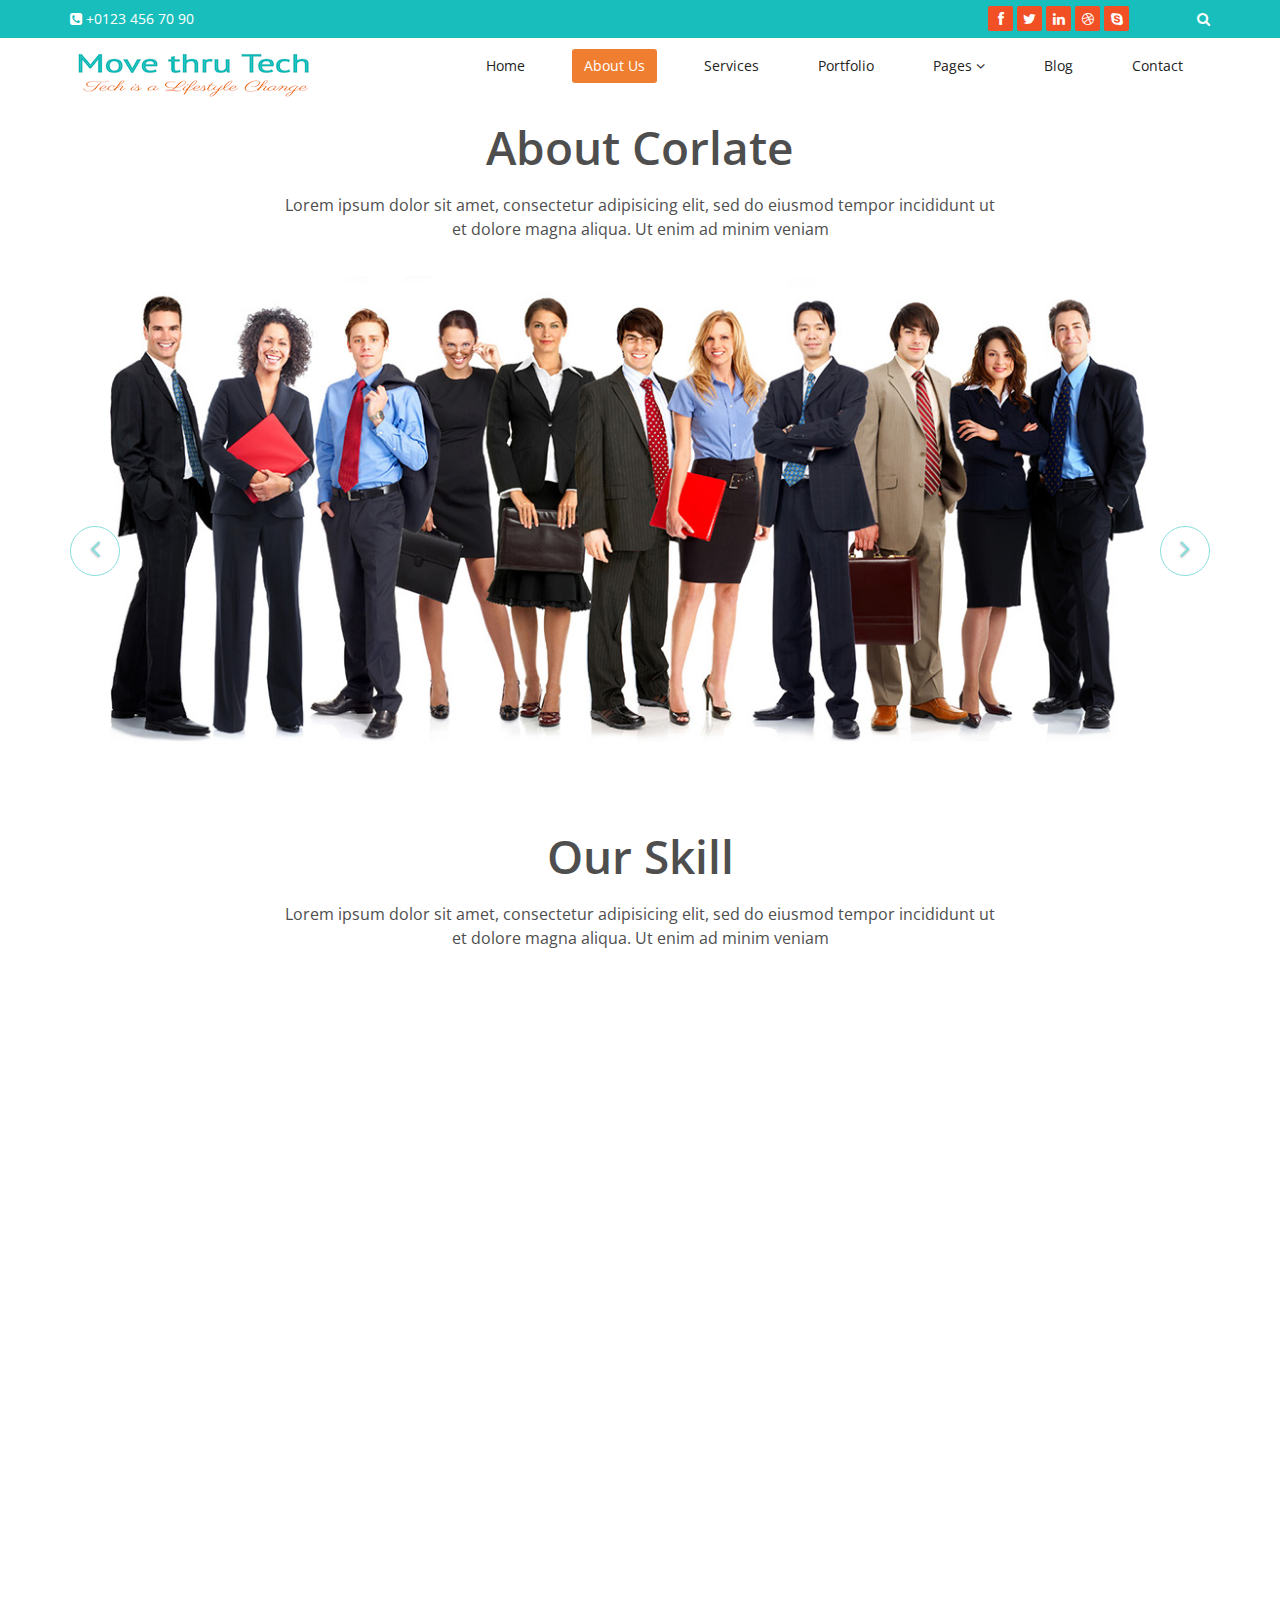
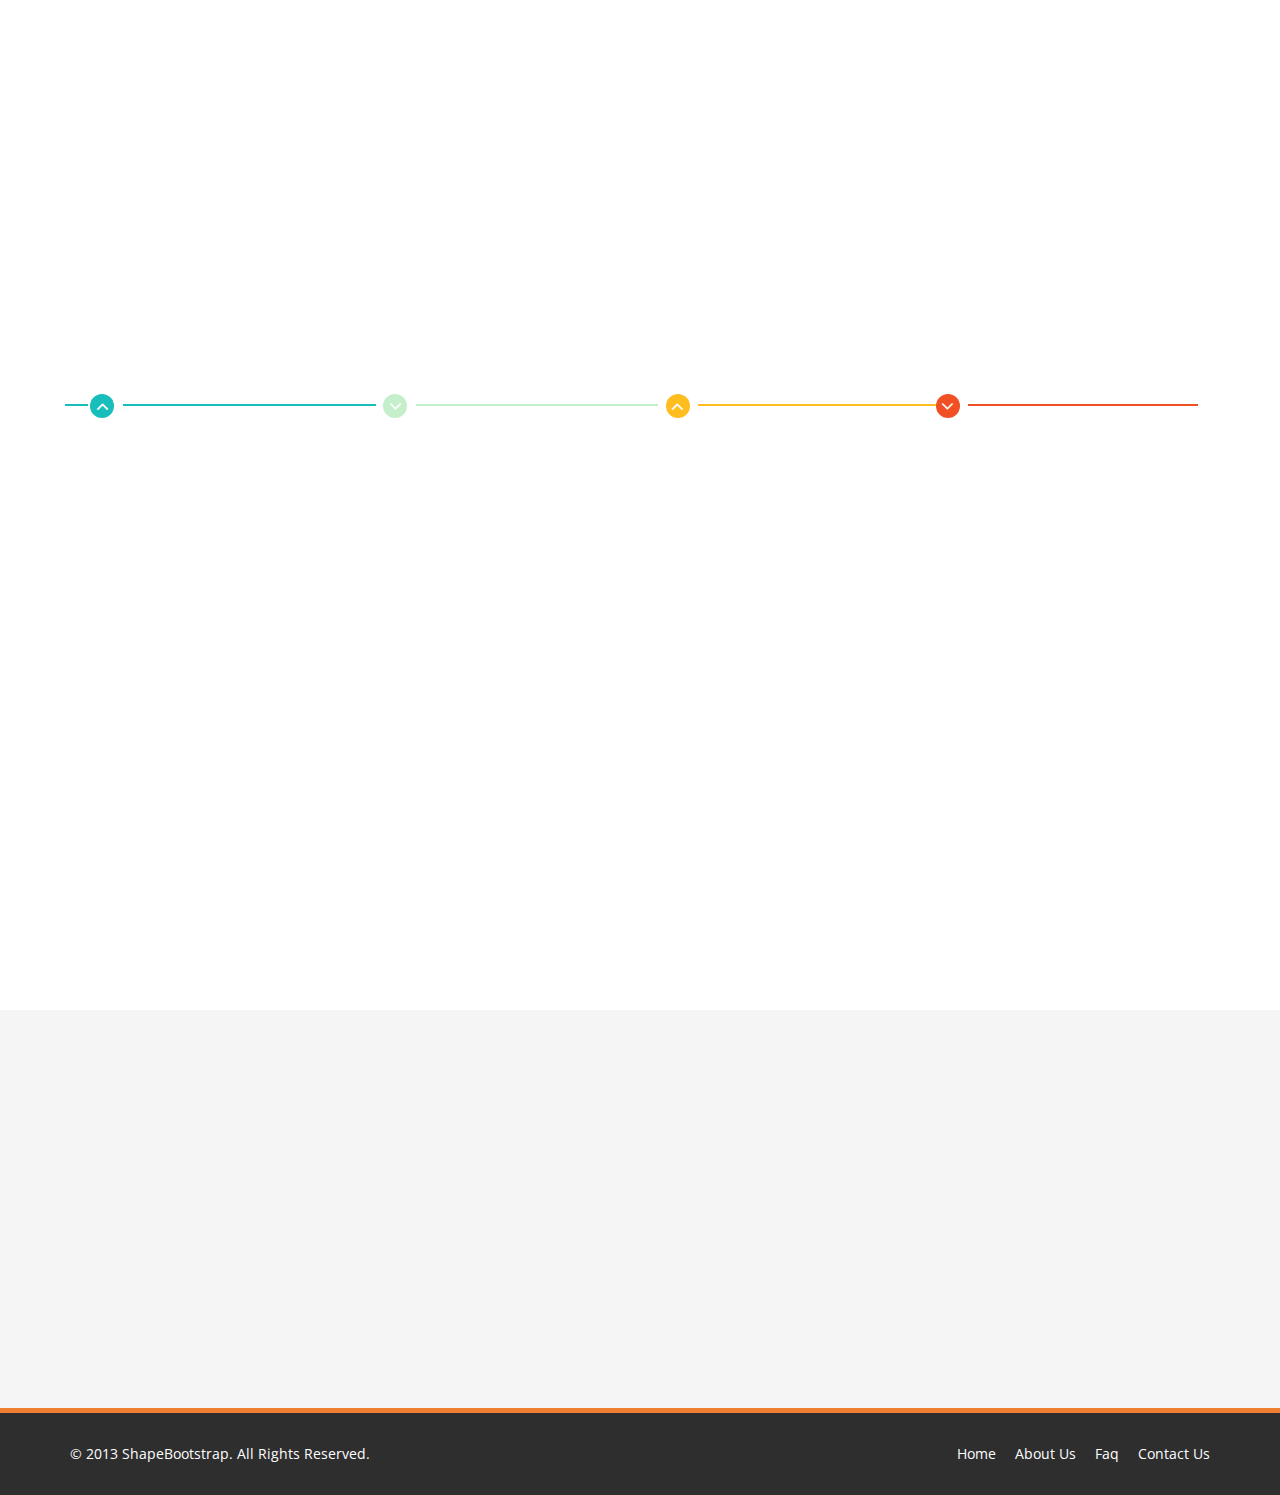
<file: about-us.html>
<!DOCTYPE html>
<html lang="en">
<head>
    <meta charset="utf-8">
    <meta name="viewport" content="width=device-width, initial-scale=1.0">
    <meta name="description" content="">
    <meta name="author" content="">
    <title>About Us | Corlate</title>
	
	<!-- core CSS -->
    <link href="css/bootstrap.min.css" rel="stylesheet">
    <link href="css/font-awesome.min.css" rel="stylesheet">
    <link href="css/prettyPhoto.css" rel="stylesheet">
    <link href="css/animate.min.css" rel="stylesheet">
	<link href="css/main.css" rel="stylesheet">
    <link href="css/responsive.css" rel="stylesheet">
	
    <!--[if lt IE 9]>
    <script src="js/html5shiv.js"></script>
    <script src="js/respond.min.js"></script>
    <![endif]-->       
    <link rel="shortcut icon" href="images/ico/favicon.ico">
    <link rel="apple-touch-icon-precomposed" sizes="144x144" href="images/ico/apple-touch-icon-144-precomposed.png">
    <link rel="apple-touch-icon-precomposed" sizes="114x114" href="images/ico/apple-touch-icon-114-precomposed.png">
    <link rel="apple-touch-icon-precomposed" sizes="72x72" href="images/ico/apple-touch-icon-72-precomposed.png">
    <link rel="apple-touch-icon-precomposed" href="images/ico/apple-touch-icon-57-precomposed.png">
</head><!--/head-->

<body>

    <header id="header">
        <div class="top-bar">
            <div class="container">
                <div class="row">
                    <div class="col-sm-6 col-xs-4">
                        <div class="top-number"><p><i class="fa fa-phone-square"></i>  +0123 456 70 90</p></div>
                    </div>
                    <div class="col-sm-6 col-xs-8">
                       <div class="social">
                            <ul class="social-share">
                                <li><a href="#"><i class="fa fa-facebook"></i></a></li>
                                <li><a href="#"><i class="fa fa-twitter"></i></a></li>
                                <li><a href="#"><i class="fa fa-linkedin"></i></a></li> 
                                <li><a href="#"><i class="fa fa-dribbble"></i></a></li>
                                <li><a href="#"><i class="fa fa-skype"></i></a></li>
                            </ul>
                            <div class="search">
                                <form role="form">
                                    <input type="text" class="search-form" autocomplete="off" placeholder="Search">
                                    <i class="fa fa-search"></i>
                                </form>
                           </div>
                       </div>
                    </div>
                </div>
            </div><!--/.container-->
        </div><!--/.top-bar-->

        <nav class="navbar navbar-inverse" role="banner">
            <div class="container">
                <div class="navbar-header">
                    <button type="button" class="navbar-toggle" data-toggle="collapse" data-target=".navbar-collapse">
                        <span class="sr-only">Toggle navigation</span>
                        <span class="icon-bar"></span>
                        <span class="icon-bar"></span>
                        <span class="icon-bar"></span>
                    </button>
                    <a class="navbar-brand" href="index.html"><img src="images/logo.png" alt="logo"></a>
                </div>
				
                <div class="collapse navbar-collapse navbar-right">
                    <ul class="nav navbar-nav">
                        <li><a href="index.html">Home</a></li>
                        <li class="active"><a href="about-us.html">About Us</a></li>
                        <li><a href="services.html">Services</a></li>
                        <li><a href="portfolio.html">Portfolio</a></li>
                        <li class="dropdown">
                            <a href="#" class="dropdown-toggle" data-toggle="dropdown">Pages <i class="fa fa-angle-down"></i></a>
                            <ul class="dropdown-menu">
                                <li><a href="blog-item.html">Blog Single</a></li>
                                <li><a href="pricing.html">Pricing</a></li>
                                <li><a href="404.html">404</a></li>
                                <li><a href="shortcodes.html">Shortcodes</a></li>
                            </ul>
                        </li>
                        <li><a href="blog.html">Blog</a></li> 
                        <li><a href="contact-us.html">Contact</a></li>                        
                    </ul>
                </div>
            </div><!--/.container-->
        </nav><!--/nav-->
	</header><!--/header-->

    <section id="about-us">
        <div class="container">
			<div class="center wow fadeInDown">
				<h2>About Corlate</h2>
				<p class="lead">Lorem ipsum dolor sit amet, consectetur adipisicing elit, sed do eiusmod tempor incididunt ut <br> et dolore magna aliqua. Ut enim ad minim veniam</p>
			</div>
			
			<!-- about us slider -->
			<div id="about-slider">
				<div id="carousel-slider" class="carousel slide" data-ride="carousel">
					<!-- Indicators -->
				  	<ol class="carousel-indicators visible-xs">
					    <li data-target="#carousel-slider" data-slide-to="0" class="active"></li>
					    <li data-target="#carousel-slider" data-slide-to="1"></li>
					    <li data-target="#carousel-slider" data-slide-to="2"></li>
				  	</ol>

					<div class="carousel-inner">
						<div class="item active">
							<img src="images/slider_one.jpg" class="img-responsive" alt=""> 
					   </div>
					   <div class="item">
							<img src="images/slider_one.jpg" class="img-responsive" alt=""> 
					   </div> 
					   <div class="item">
							<img src="images/slider_one.jpg" class="img-responsive" alt=""> 
					   </div> 
					</div>
					
					<a class="left carousel-control hidden-xs" href="#carousel-slider" data-slide="prev">
						<i class="fa fa-angle-left"></i> 
					</a>
					
					<a class=" right carousel-control hidden-xs"href="#carousel-slider" data-slide="next">
						<i class="fa fa-angle-right"></i> 
					</a>
				</div> <!--/#carousel-slider-->
			</div><!--/#about-slider-->
			
			
			<!-- Our Skill -->
			<div class="skill-wrap clearfix">
			
				<div class="center wow fadeInDown">
					<h2>Our Skill</h2>
					<p class="lead">Lorem ipsum dolor sit amet, consectetur adipisicing elit, sed do eiusmod tempor incididunt ut <br> et dolore magna aliqua. Ut enim ad minim veniam</p>
				</div>
				
				<div class="row">
		
					<div class="col-sm-3">
						<div class="sinlge-skill wow fadeInDown" data-wow-duration="1000ms" data-wow-delay="300ms">
							<div class="joomla-skill">                                   
								<p><em>85%</em></p>
								<p>Joomla</p>
							</div>
						</div>
					</div>
					
					 <div class="col-sm-3">
						<div class="sinlge-skill wow fadeInDown" data-wow-duration="1000ms" data-wow-delay="600ms">
							<div class="html-skill">                                  
								<p><em>95%</em></p>
								<p>HTML</p>
							</div>
						</div>
					</div>
					
					<div class="col-sm-3">
						<div class="sinlge-skill wow fadeInDown" data-wow-duration="1000ms" data-wow-delay="900ms">
							<div class="css-skill">                                    
								<p><em>80%</em></p>
								<p>CSS</p>
							</div>
						</div>
					</div>
					
					 <div class="col-sm-3">
						<div class="sinlge-skill wow fadeInDown" data-wow-duration="1000ms" data-wow-delay="1200ms">
							<div class="wp-skill">
								<p><em>90%</em></p>
								<p>Wordpress</p>                                     
							</div>
						</div>
					</div>
					
				</div>
	
            </div><!--/.our-skill-->
			

			<!-- our-team -->
			<div class="team">
				<div class="center wow fadeInDown">
					<h2>Team of Corlate</h2>
					<p class="lead">Lorem ipsum dolor sit amet, consectetur adipisicing elit, sed do eiusmod tempor incididunt ut <br> et dolore magna aliqua. Ut enim ad minim veniam</p>
				</div>

				<div class="row clearfix">
					<div class="col-md-4 col-sm-6">	
						<div class="single-profile-top wow fadeInDown" data-wow-duration="1000ms" data-wow-delay="300ms">
							<div class="media">
								<div class="pull-left">
									<a href="#"><img class="media-object" src="images/man1.jpg" alt=""></a>
								</div>
								<div class="media-body">
									<h4>Jhon Doe</h4>
									<h5>Founder and CEO</h5>
									<ul class="tag clearfix">
										<li class="btn"><a href="#">Web</a></li>
										<li class="btn"><a href="#">Ui</a></li>
										<li class="btn"><a href="#">Ux</a></li>
										<li class="btn"><a href="#">Photoshop</a></li>
									</ul>
									
									<ul class="social_icons">
										<li><a href="#"><i class="fa fa-facebook"></i></a></li>
										<li><a href="#"><i class="fa fa-twitter"></i></a></li> 
										<li><a href="#"><i class="fa fa-google-plus"></i></a></li>
									</ul>
								</div>
							</div><!--/.media -->
							<p>There are many variations of passages of Lorem Ipsum available, but the majority have suffered alteration in some form, by injected humour, or randomised words which don't look even slightly believable.</p>
						</div>
					</div><!--/.col-lg-4 -->
					
					
					<div class="col-md-4 col-sm-6 col-md-offset-2">	
						<div class="single-profile-top wow fadeInDown" data-wow-duration="1000ms" data-wow-delay="300ms">
							<div class="media">
								<div class="pull-left">
									<a href="#"><img class="media-object" src="images/man2.jpg" alt=""></a>
								</div>
								<div class="media-body">
									<h4>Jhon Doe</h4>
									<h5>Founder and CEO</h5>
									<ul class="tag clearfix">
										<li class="btn"><a href="#">Web</a></li>
										<li class="btn"><a href="#">Ui</a></li>
										<li class="btn"><a href="#">Ux</a></li>
										<li class="btn"><a href="#">Photoshop</a></li>
									</ul>
									<ul class="social_icons">
										<li><a href="#"><i class="fa fa-facebook"></i></a></li>
										<li><a href="#"><i class="fa fa-twitter"></i></a></li> 
										<li><a href="#"><i class="fa fa-google-plus"></i></a></li>
									</ul>
								</div>
							</div><!--/.media -->
							<p>There are many variations of passages of Lorem Ipsum available, but the majority have suffered alteration in some form, by injected humour, or randomised words which don't look even slightly believable.</p>
						</div>
					</div><!--/.col-lg-4 -->					
				</div> <!--/.row -->
				<div class="row team-bar">
					<div class="first-one-arrow hidden-xs">
						<hr>
					</div>
					<div class="first-arrow hidden-xs">
						<hr> <i class="fa fa-angle-up"></i>
					</div>
					<div class="second-arrow hidden-xs">
						<hr> <i class="fa fa-angle-down"></i>
					</div>
					<div class="third-arrow hidden-xs">
						<hr> <i class="fa fa-angle-up"></i>
					</div>
					<div class="fourth-arrow hidden-xs">
						<hr> <i class="fa fa-angle-down"></i>
					</div>
				</div> <!--skill_border-->       

				<div class="row clearfix">   
					<div class="col-md-4 col-sm-6 col-md-offset-2">	
						<div class="single-profile-bottom wow fadeInUp" data-wow-duration="1000ms" data-wow-delay="600ms">
							<div class="media">
								<div class="pull-left">
									<a href="#"><img class="media-object" src="images/man3.jpg" alt=""></a>
								</div>

								<div class="media-body">
									<h4>Jhon Doe</h4>
									<h5>Founder and CEO</h5>
									<ul class="tag clearfix">
										<li class="btn"><a href="#">Web</a></li>
										<li class="btn"><a href="#">Ui</a></li>
										<li class="btn"><a href="#">Ux</a></li>
										<li class="btn"><a href="#">Photoshop</a></li>
									</ul>
									<ul class="social_icons">
										<li><a href="#"><i class="fa fa-facebook"></i></a></li>
										<li><a href="#"><i class="fa fa-twitter"></i></a></li> 
										<li><a href="#"><i class="fa fa-google-plus"></i></a></li>
									</ul>
								</div>
							</div><!--/.media -->
							<p>There are many variations of passages of Lorem Ipsum available, but the majority have suffered alteration in some form, by injected humour, or randomised words which don't look even slightly believable.</p>
						</div>
					</div>
					<div class="col-md-4 col-sm-6 col-md-offset-2">
						<div class="single-profile-bottom wow fadeInUp" data-wow-duration="1000ms" data-wow-delay="600ms">
							<div class="media">
								<div class="pull-left">
									<a href="#"><img class="media-object" src="images/man4.jpg" alt=""></a>
								</div>
								<div class="media-body">
									<h4>Jhon Doe</h4>
									<h5>Founder and CEO</h5>
									<ul class="tag clearfix">
										<li class="btn"><a href="#">Web</a></li>
										<li class="btn"><a href="#">Ui</a></li>
										<li class="btn"><a href="#">Ux</a></li>
										<li class="btn"><a href="#">Photoshop</a></li>
									</ul>
									<ul class="social_icons">
										<li><a href="#"><i class="fa fa-facebook"></i></a></li>
										<li><a href="#"><i class="fa fa-twitter"></i></a></li> 
										<li><a href="#"><i class="fa fa-google-plus"></i></a></li>
									</ul>
								</div>
							</div><!--/.media -->
							<p>There are many variations of passages of Lorem Ipsum available, but the majority have suffered alteration in some form, by injected humour, or randomised words which don't look even slightly believable.</p>
						</div>
					</div>
				</div>	<!--/.row-->
			</div><!--section-->
		</div><!--/.container-->
    </section><!--/about-us-->
	
    <section id="bottom">
        <div class="container wow fadeInDown" data-wow-duration="1000ms" data-wow-delay="600ms">
            <div class="row">
                <div class="col-md-3 col-sm-6">
                    <div class="widget">
                        <h3>Company</h3>
                        <ul>
                            <li><a href="#">About us</a></li>
                            <li><a href="#">We are hiring</a></li>
                            <li><a href="#">Meet the team</a></li>
                            <li><a href="#">Copyright</a></li>
                            <li><a href="#">Terms of use</a></li>
                            <li><a href="#">Privacy policy</a></li>
                            <li><a href="#">Contact us</a></li>
                        </ul>
                    </div>    
                </div><!--/.col-md-3-->

                <div class="col-md-3 col-sm-6">
                    <div class="widget">
                        <h3>Support</h3>
                        <ul>
                            <li><a href="#">Faq</a></li>
                            <li><a href="#">Blog</a></li>
                            <li><a href="#">Forum</a></li>
                            <li><a href="#">Documentation</a></li>
                            <li><a href="#">Refund policy</a></li>
                            <li><a href="#">Ticket system</a></li>
                            <li><a href="#">Billing system</a></li>
                        </ul>
                    </div>    
                </div><!--/.col-md-3-->

                <div class="col-md-3 col-sm-6">
                    <div class="widget">
                        <h3>Developers</h3>
                        <ul>
                            <li><a href="#">Web Development</a></li>
                            <li><a href="#">SEO Marketing</a></li>
                            <li><a href="#">Theme</a></li>
                            <li><a href="#">Development</a></li>
                            <li><a href="#">Email Marketing</a></li>
                            <li><a href="#">Plugin Development</a></li>
                            <li><a href="#">Article Writing</a></li>
                        </ul>
                    </div>    
                </div><!--/.col-md-3-->

                <div class="col-md-3 col-sm-6">
                    <div class="widget">
                        <h3>Our Partners</h3>
                        <ul>
                            <li><a href="#">Adipisicing Elit</a></li>
                            <li><a href="#">Eiusmod</a></li>
                            <li><a href="#">Tempor</a></li>
                            <li><a href="#">Veniam</a></li>
                            <li><a href="#">Exercitation</a></li>
                            <li><a href="#">Ullamco</a></li>
                            <li><a href="#">Laboris</a></li>
                        </ul>
                    </div>    
                </div><!--/.col-md-3-->
            </div>
        </div>
    </section><!--/#bottom-->

    <footer id="footer" class="midnight-blue">
        <div class="container">
            <div class="row">
                <div class="col-sm-6">
                    &copy; 2013 <a target="_blank" href="http://shapebootstrap.net/" title="Free Twitter Bootstrap WordPress Themes and HTML templates">ShapeBootstrap</a>. All Rights Reserved.
                </div>
                <div class="col-sm-6">
                    <ul class="pull-right">
                        <li><a href="#">Home</a></li>
                        <li><a href="#">About Us</a></li>
                        <li><a href="#">Faq</a></li>
                        <li><a href="#">Contact Us</a></li>
                    </ul>
                </div>
            </div>
        </div>
    </footer><!--/#footer-->
    

    <script src="js/jquery.js"></script>
    <script type="text/javascript">
        $('.carousel').carousel()
    </script>
    <script src="js/bootstrap.min.js"></script>
    <script src="js/jquery.prettyPhoto.js"></script>
    <script src="js/jquery.isotope.min.js"></script>
    <script src="js/main.js"></script>
    <script src="js/wow.min.js"></script>
</body>
</html>
</file>
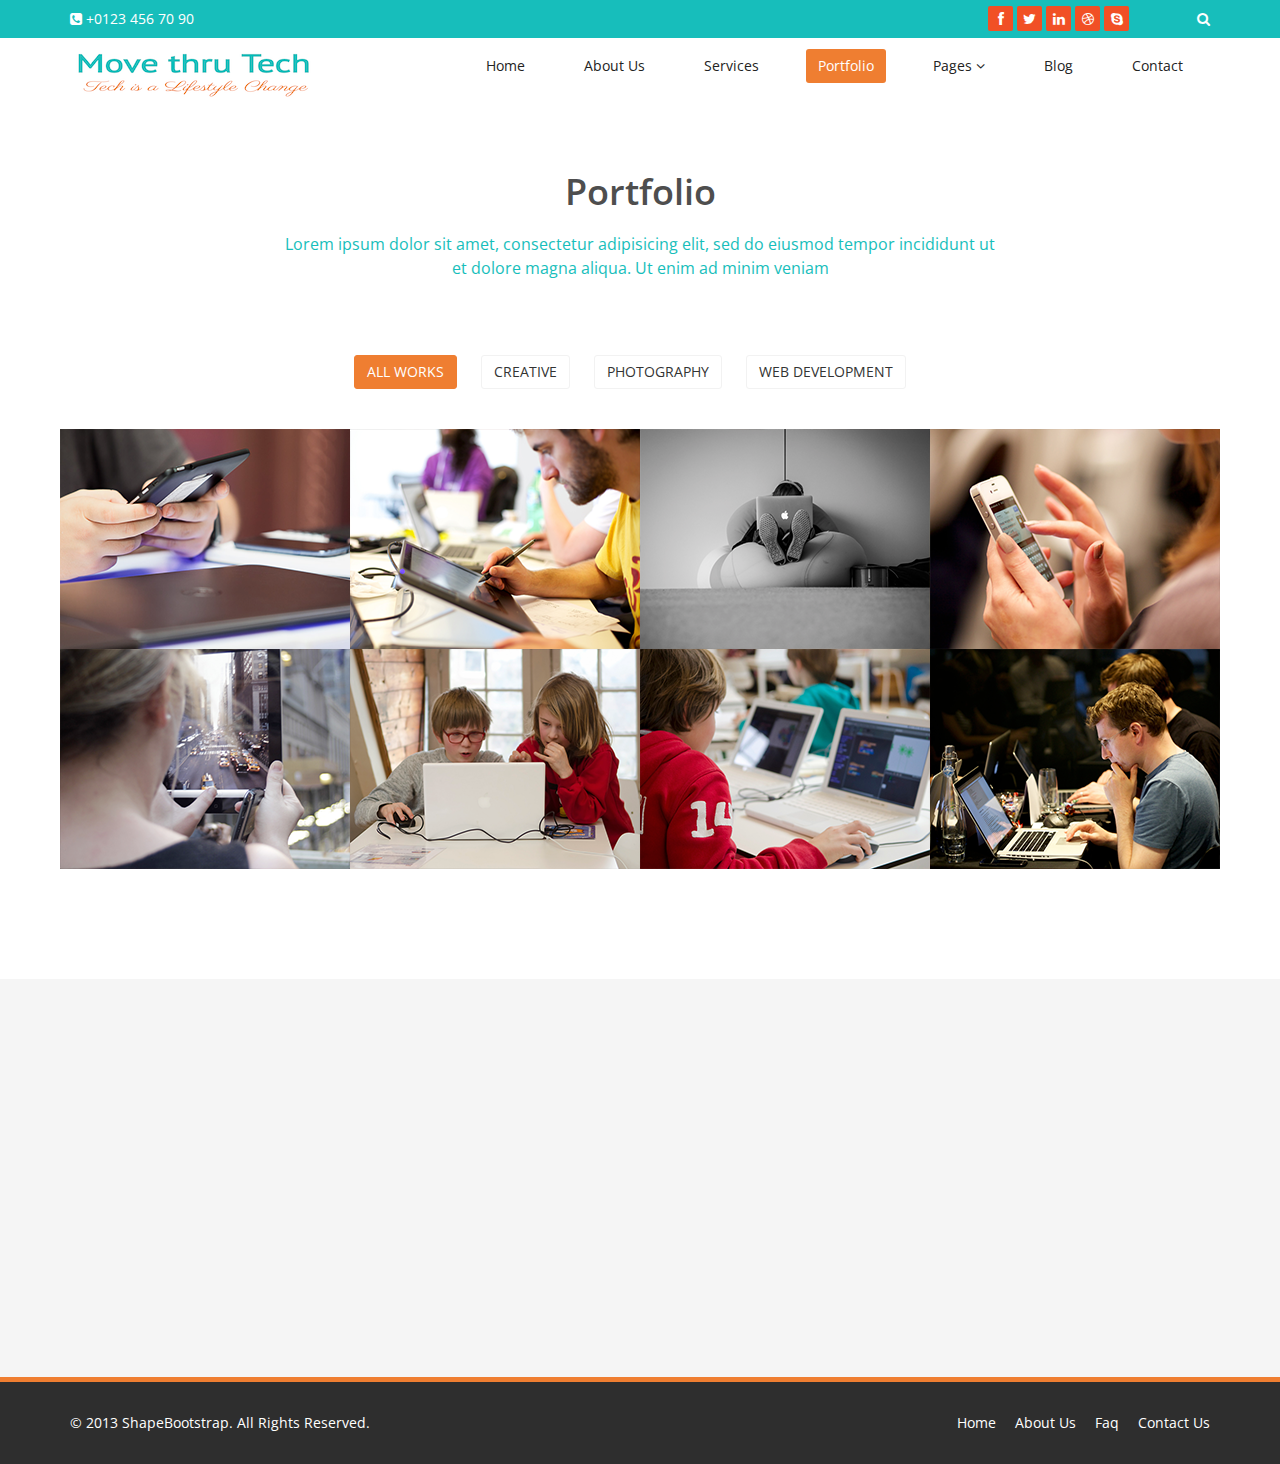
<file: portfolio.html>
<!DOCTYPE html>
<html lang="en">
<head>
    <meta charset="utf-8">
    <meta name="viewport" content="width=device-width, initial-scale=1.0">
    <meta name="description" content="">
    <meta name="author" content="">
    <title>Portfolio | Corlate</title>
    <link href="css/bootstrap.min.css" rel="stylesheet">
    <link href="css/font-awesome.min.css" rel="stylesheet">
    <link href="css/prettyPhoto.css" rel="stylesheet">
    <link href="css/animate.min.css" rel="stylesheet">
    <link href="css/main.css" rel="stylesheet">
    <link href="css/responsive.css" rel="stylesheet">
    <!--[if lt IE 9]>
    <script src="js/html5shiv.js"></script>
    <script src="js/respond.min.js"></script>
    <![endif]-->       
    <link rel="shortcut icon" href="images/ico/favicon.ico">
    <link rel="apple-touch-icon-precomposed" sizes="144x144" href="images/ico/apple-touch-icon-144-precomposed.png">
    <link rel="apple-touch-icon-precomposed" sizes="114x114" href="images/ico/apple-touch-icon-114-precomposed.png">
    <link rel="apple-touch-icon-precomposed" sizes="72x72" href="images/ico/apple-touch-icon-72-precomposed.png">
    <link rel="apple-touch-icon-precomposed" href="images/ico/apple-touch-icon-57-precomposed.png">
</head><!--/head-->
<body>

    <header id="header">
        <div class="top-bar">
            <div class="container">
                <div class="row">
                    <div class="col-sm-6 col-xs-4">
                        <div class="top-number"><p><i class="fa fa-phone-square"></i>  +0123 456 70 90</p></div>
                    </div>
                    <div class="col-sm-6 col-xs-8">
                       <div class="social">
                            <ul class="social-share">
                                <li><a href="#"><i class="fa fa-facebook"></i></a></li>
                                <li><a href="#"><i class="fa fa-twitter"></i></a></li>
                                <li><a href="#"><i class="fa fa-linkedin"></i></a></li> 
                                <li><a href="#"><i class="fa fa-dribbble"></i></a></li>
                                <li><a href="#"><i class="fa fa-skype"></i></a></li>
                            </ul>
                            <div class="search">
                                <form role="form">
                                    <input type="text" class="search-form" autocomplete="off" placeholder="Search">
                                    <i class="fa fa-search"></i>
                                </form>
                           </div>
                       </div>
                    </div>
                </div>
            </div><!--/.container-->
        </div><!--/.top-bar-->

        <nav class="navbar navbar-inverse" role="banner">
            <div class="container">
                <div class="navbar-header">
                    <button type="button" class="navbar-toggle" data-toggle="collapse" data-target=".navbar-collapse">
                        <span class="sr-only">Toggle navigation</span>
                        <span class="icon-bar"></span>
                        <span class="icon-bar"></span>
                        <span class="icon-bar"></span>
                    </button>
                    <a class="navbar-brand" href="index.html"><img src="images/logo.png" alt="logo"></a>
                </div>
                
                <div class="collapse navbar-collapse navbar-right">
                    <ul class="nav navbar-nav">
                        <li><a href="index.html">Home</a></li>
                        <li><a href="about-us.html">About Us</a></li>
                        <li><a href="services.html">Services</a></li>
                        <li class="active"><a href="portfolio.html">Portfolio</a></li>
                        <li class="dropdown">  
                            <a href="#" class="dropdown-toggle" data-toggle="dropdown">Pages <i class="fa fa-angle-down"></i></a>
                            <ul class="dropdown-menu">
                                <li><a href="blog-item.html">Blog Single</a></li>
                                <li><a href="pricing.html">Pricing</a></li>
                                <li><a href="404.html">404</a></li>
                                <li><a href="shortcodes.html">Shortcodes</a></li>
                            </ul>
                        </li>
                        <li><a href="blog.html">Blog</a></li> 
                        <li><a href="contact-us.html">Contact</a></li>                        
                    </ul>
                </div>
            </div><!--/.container-->
        </nav><!--/nav-->
        
    </header><!--/header-->
    <section id="portfolio">
        <div class="container">
            <div class="center">
               <h2>Portfolio</h2>
               <p class="lead">Lorem ipsum dolor sit amet, consectetur adipisicing elit, sed do eiusmod tempor incididunt ut <br> et dolore magna aliqua. Ut enim ad minim veniam</p>
            </div>
        

            <ul class="portfolio-filter text-center">
                <li><a class="btn btn-default active" href="#" data-filter="*">All Works</a></li>
                <li><a class="btn btn-default" href="#" data-filter=".bootstrap">Creative</a></li>
                <li><a class="btn btn-default" href="#" data-filter=".html">Photography</a></li>
                <li><a class="btn btn-default" href="#" data-filter=".wordpress">Web Development</a></li>
            </ul><!--/#portfolio-filter-->

            <div class="row">
                <div class="portfolio-items">
                    <div class="portfolio-item apps col-xs-12 col-sm-4 col-md-3">
                        <div class="recent-work-wrap">
                            <img class="img-responsive" src="images/portfolio/recent/item1.png" alt="">
                            <div class="overlay">
                                <div class="recent-work-inner">
                                    <h3><a href="#">Business theme</a></h3>
                                    <p>There are many variations of passages of Lorem Ipsum available, but the majority</p>
                                    <a class="preview" href="images/portfolio/full/item1.png" rel="prettyPhoto"><i class="fa fa-eye"></i> View</a>
                                </div> 
                            </div>
                        </div>
                    </div><!--/.portfolio-item-->

                    <div class="portfolio-item joomla bootstrap col-xs-12 col-sm-4 col-md-3">
                        <div class="recent-work-wrap">
                            <img class="img-responsive" src="images/portfolio/recent/item2.png" alt="">
                            <div class="overlay">
                                <div class="recent-work-inner">
                                    <h3><a href="#">Business theme</a></h3>
                                    <p>There are many variations of passages of Lorem Ipsum available, but the majority</p>
                                    <a class="preview" href="images/portfolio/full/item2.png" rel="prettyPhoto"><i class="fa fa-eye"></i> View</a>
                                </div> 
                            </div>
                        </div>          
                    </div><!--/.portfolio-item-->

                    <div class="portfolio-item bootstrap wordpress col-xs-12 col-sm-4 col-md-3">
                        <div class="recent-work-wrap">
                            <img class="img-responsive" src="images/portfolio/recent/item3.png" alt="">
                            <div class="overlay">
                                <div class="recent-work-inner">
                                    <h3><a href="#">Business theme</a></h3>
                                    <p>There are many variations of passages of Lorem Ipsum available, but the majority</p>
                                    <a class="preview" href="images/portfolio/full/item3.png" rel="prettyPhoto"><i class="fa fa-eye"></i> View</a>
                                </div> 
                            </div>
                        </div>        
                    </div><!--/.portfolio-item-->

                    <div class="portfolio-item joomla wordpress apps col-xs-12 col-sm-4 col-md-3">
                        <div class="recent-work-wrap">
                            <img class="img-responsive" src="images/portfolio/recent/item4.png" alt="">
                            <div class="overlay">
                                <div class="recent-work-inner">
                                    <h3><a href="#">Business theme</a></h3>
                                    <p>There are many variations of passages of Lorem Ipsum available, but the majority</p>
                                    <a class="preview" href="images/portfolio/full/item4.png" rel="prettyPhoto"><i class="fa fa-eye"></i> View</a>
                                </div> 
                            </div>
                        </div>           
                    </div><!--/.portfolio-item-->
          
                    <div class="portfolio-item joomla html bootstrap col-xs-12 col-sm-4 col-md-3">
                        <div class="recent-work-wrap">
                            <img class="img-responsive" src="images/portfolio/recent/item5.png" alt="">
                            <div class="overlay">
                                <div class="recent-work-inner">
                                    <h3><a href="#">Business theme</a></h3>
                                    <p>There are many variations of passages of Lorem Ipsum available, but the majority</p>
                                    <a class="preview" href="images/portfolio/full/item5.png" rel="prettyPhoto"><i class="fa fa-eye"></i> View</a>
                                </div> 
                            </div>
                        </div>      
                    </div><!--/.portfolio-item-->

                    <div class="portfolio-item wordpress html apps col-xs-12 col-sm-4 col-md-3">
                        <div class="recent-work-wrap">
                            <img class="img-responsive" src="images/portfolio/recent/item6.png" alt="">
                            <div class="overlay">
                                <div class="recent-work-inner">
                                    <h3><a href="#">Business theme</a></h3>
                                    <p>There are many variations of passages of Lorem Ipsum available, but the majority</p>
                                    <a class="preview" href="images/portfolio/full/item6.png" rel="prettyPhoto"><i class="fa fa-eye"></i> View</a>
                                </div> 
                            </div>
                        </div>         
                    </div><!--/.portfolio-item-->

                    <div class="portfolio-item wordpress html col-xs-12 col-sm-4 col-md-3">
                        <div class="recent-work-wrap">
                            <img class="img-responsive" src="images/portfolio/recent/item7.png" alt="">
                            <div class="overlay">
                                <div class="recent-work-inner">
                                    <h3><a href="#">Business theme</a></h3>
                                    <p>There are many variations of passages of Lorem Ipsum available, but the majority</p>
                                    <a class="preview" href="images/portfolio/full/item7.png" rel="prettyPhoto"><i class="fa fa-eye"></i> View</a>
                                </div> 
                            </div>
                        </div>          
                    </div><!--/.portfolio-item-->

                    <div class="portfolio-item wordpress html bootstrap col-xs-12 col-sm-4 col-md-3">
                        <div class="recent-work-wrap">
                            <img class="img-responsive" src="images/portfolio/recent/item8.png" alt="">
                            <div class="overlay">
                                <div class="recent-work-inner">
                                    <h3><a href="#">Business theme</a></h3>
                                    <p>There are many variations of passages of Lorem Ipsum available, but the majority</p>
                                    <a class="preview" href="images/portfolio/full/item8.png" rel="prettyPhoto"><i class="fa fa-eye"></i> View</a>
                                </div> 
                            </div>
                        </div>          
                    </div><!--/.portfolio-item-->
                </div>
            </div>
        </div>
    </section><!--/#portfolio-item-->
    
    <section id="bottom">
        <div class="container wow fadeInDown" data-wow-duration="1000ms" data-wow-delay="600ms">
            <div class="row">
                <div class="col-md-3 col-sm-6">
                    <div class="widget">
                        <h3>Company</h3>
                        <ul>
                            <li><a href="#">About us</a></li>
                            <li><a href="#">We are hiring</a></li>
                            <li><a href="#">Meet the team</a></li>
                            <li><a href="#">Copyright</a></li>
                            <li><a href="#">Terms of use</a></li>
                            <li><a href="#">Privacy policy</a></li>
                            <li><a href="#">Contact us</a></li>
                        </ul>
                    </div>    
                </div><!--/.col-md-3-->

                <div class="col-md-3 col-sm-6">
                    <div class="widget">
                        <h3>Support</h3>
                        <ul>
                            <li><a href="#">Faq</a></li>
                            <li><a href="#">Blog</a></li>
                            <li><a href="#">Forum</a></li>
                            <li><a href="#">Documentation</a></li>
                            <li><a href="#">Refund policy</a></li>
                            <li><a href="#">Ticket system</a></li>
                            <li><a href="#">Billing system</a></li>
                        </ul>
                    </div>    
                </div><!--/.col-md-3-->

                <div class="col-md-3 col-sm-6">
                    <div class="widget">
                        <h3>Developers</h3>
                        <ul>
                            <li><a href="#">Web Development</a></li>
                            <li><a href="#">SEO Marketing</a></li>
                            <li><a href="#">Theme</a></li>
                            <li><a href="#">Development</a></li>
                            <li><a href="#">Email Marketing</a></li>
                            <li><a href="#">Plugin Development</a></li>
                            <li><a href="#">Article Writing</a></li>
                        </ul>
                    </div>    
                </div><!--/.col-md-3-->

                <div class="col-md-3 col-sm-6">
                    <div class="widget">
                        <h3>Our Partners</h3>
                        <ul>
                            <li><a href="#">Adipisicing Elit</a></li>
                            <li><a href="#">Eiusmod</a></li>
                            <li><a href="#">Tempor</a></li>
                            <li><a href="#">Veniam</a></li>
                            <li><a href="#">Exercitation</a></li>
                            <li><a href="#">Ullamco</a></li>
                            <li><a href="#">Laboris</a></li>
                        </ul>
                    </div>    
                </div><!--/.col-md-3-->
            </div>
        </div>
    </section><!--/#bottom-->

    <footer id="footer" class="midnight-blue">
        <div class="container">
            <div class="row">
                <div class="col-sm-6">
                    &copy; 2013 <a target="_blank" href="http://shapebootstrap.net/" title="Free Twitter Bootstrap WordPress Themes and HTML templates">ShapeBootstrap</a>. All Rights Reserved.
                </div>
                <div class="col-sm-6">
                    <ul class="pull-right">
                        <li><a href="#">Home</a></li>
                        <li><a href="#">About Us</a></li>
                        <li><a href="#">Faq</a></li>
                        <li><a href="#">Contact Us</a></li>
                    </ul>
                </div>
            </div>
        </div>
    </footer><!--/#footer-->

    <script src="js/jquery.js"></script>
    <script src="js/bootstrap.min.js"></script>
    <script src="js/jquery.prettyPhoto.js"></script>
    <script src="js/jquery.isotope.min.js"></script>
    <script src="js/main.js"></script>
    <script src="js/wow.min.js"></script>
</body>
</html>
</file>
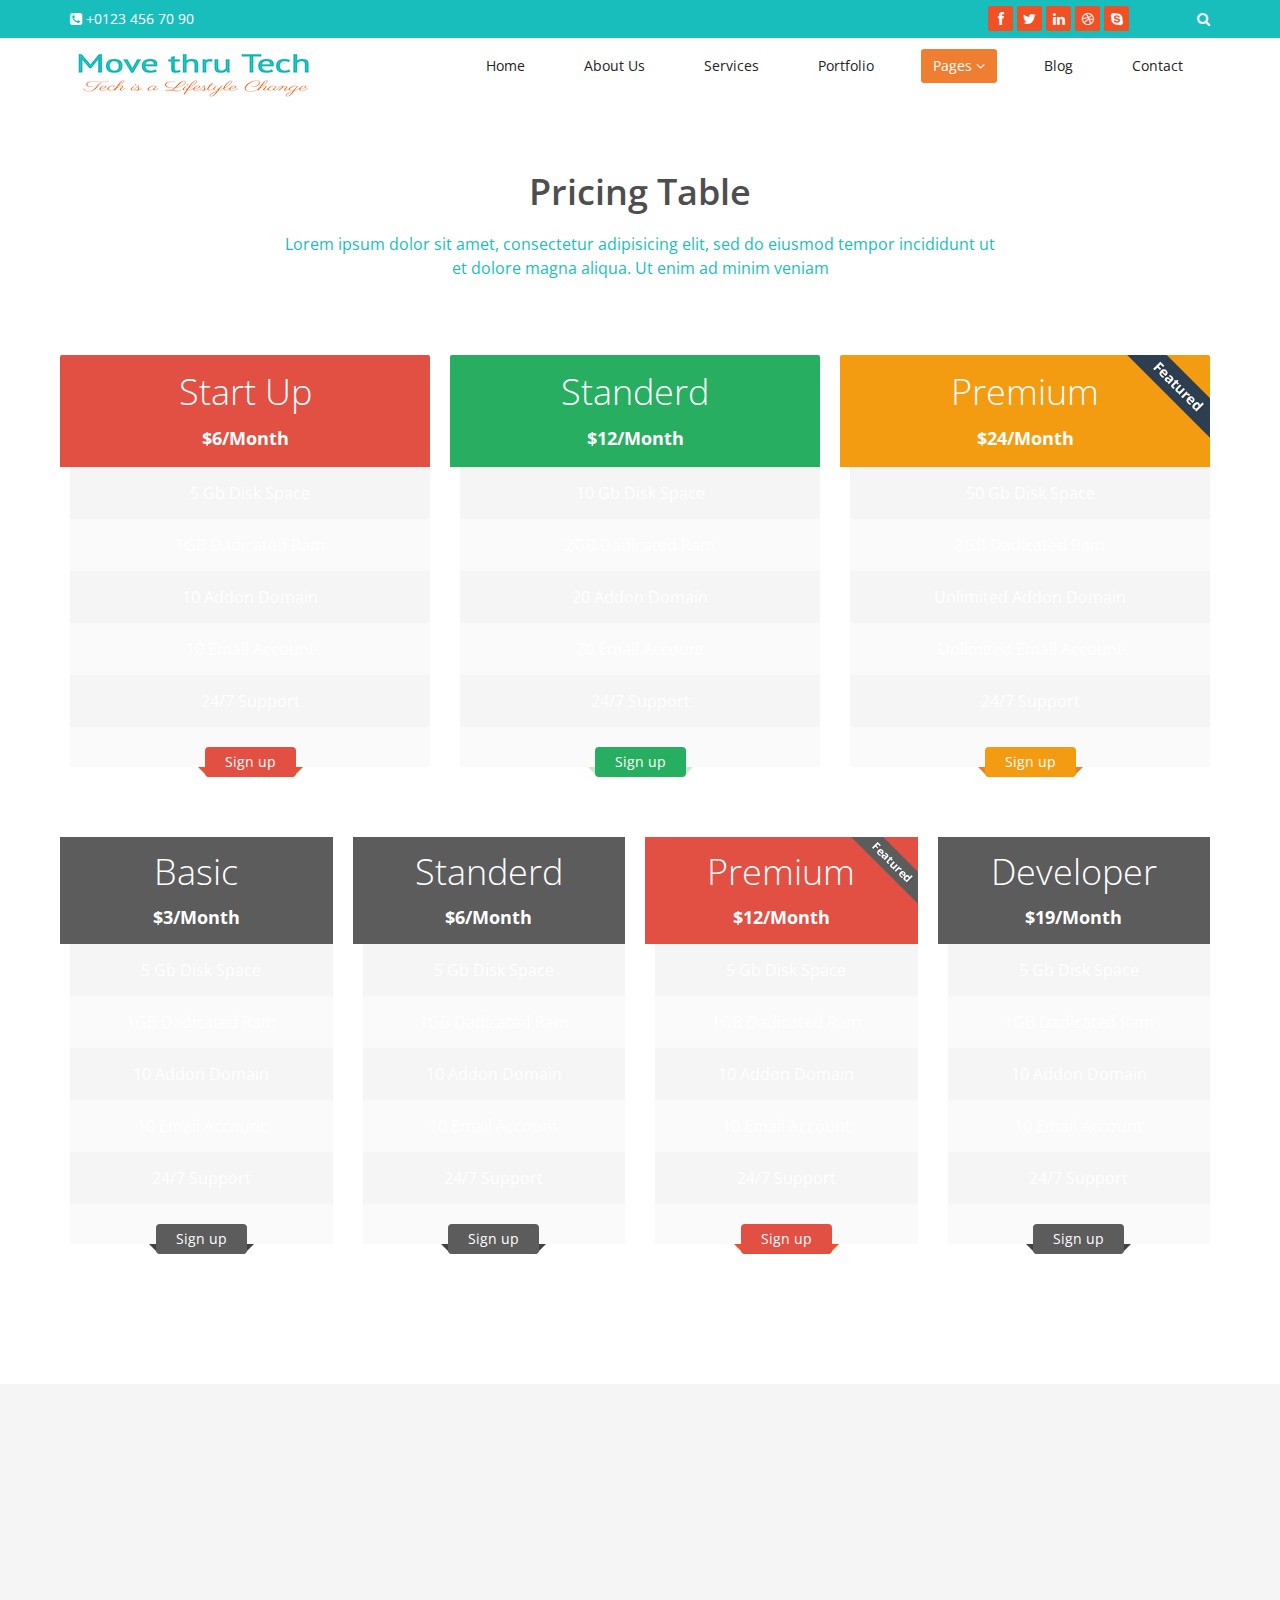
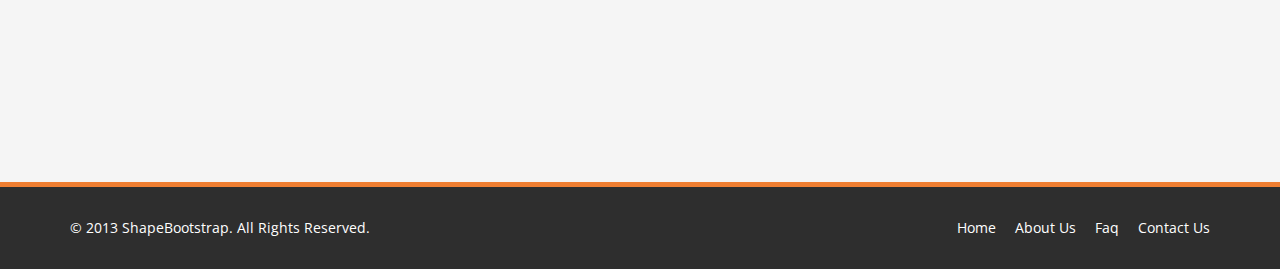
<file: pricing.html>
<!DOCTYPE html>
<html lang="en">
<head>
    <meta charset="utf-8">
    <meta name="viewport" content="width=device-width, initial-scale=1.0">
    <meta name="description" content="">
    <meta name="author" content="">
    <title>About Us | Corlate</title>
    
    <!-- core CSS -->
    <link href="css/bootstrap.min.css" rel="stylesheet">
    <link href="css/font-awesome.min.css" rel="stylesheet">
    <link href="css/prettyPhoto.css" rel="stylesheet">
    <link href="css/animate.min.css" rel="stylesheet">
    <link href="css/main.css" rel="stylesheet">
    <link href="css/responsive.css" rel="stylesheet">
    
    <!--[if lt IE 9]>
    <script src="js/html5shiv.js"></script>
    <script src="js/respond.min.js"></script>
    <![endif]-->       
    <link rel="shortcut icon" href="images/ico/favicon.ico">
    <link rel="apple-touch-icon-precomposed" sizes="144x144" href="images/ico/apple-touch-icon-144-precomposed.png">
    <link rel="apple-touch-icon-precomposed" sizes="114x114" href="images/ico/apple-touch-icon-114-precomposed.png">
    <link rel="apple-touch-icon-precomposed" sizes="72x72" href="images/ico/apple-touch-icon-72-precomposed.png">
    <link rel="apple-touch-icon-precomposed" href="images/ico/apple-touch-icon-57-precomposed.png">
</head><!--/head-->

<body>

    <header id="header">
        <div class="top-bar">
            <div class="container">
                <div class="row">
                    <div class="col-sm-6 col-xs-4">
                        <div class="top-number"><p><i class="fa fa-phone-square"></i>  +0123 456 70 90</p></div>
                    </div>
                    <div class="col-sm-6 col-xs-8">
                       <div class="social">
                            <ul class="social-share">
                                <li><a href="#"><i class="fa fa-facebook"></i></a></li>
                                <li><a href="#"><i class="fa fa-twitter"></i></a></li>
                                <li><a href="#"><i class="fa fa-linkedin"></i></a></li> 
                                <li><a href="#"><i class="fa fa-dribbble"></i></a></li>
                                <li><a href="#"><i class="fa fa-skype"></i></a></li>
                            </ul>
                            <div class="search">
                                <form role="form">
                                    <input type="text" class="search-form" autocomplete="off" placeholder="Search">
                                    <i class="fa fa-search"></i>
                                </form>
                           </div>
                       </div>
                    </div>
                </div>
            </div><!--/.container-->
        </div><!--/.top-bar-->

        <nav class="navbar navbar-inverse" role="banner">
            <div class="container">
                <div class="navbar-header">
                    <button type="button" class="navbar-toggle" data-toggle="collapse" data-target=".navbar-collapse">
                        <span class="sr-only">Toggle navigation</span>
                        <span class="icon-bar"></span>
                        <span class="icon-bar"></span>
                        <span class="icon-bar"></span>
                    </button>
                    <a class="navbar-brand" href="index.html"><img src="images/logo.png" alt="logo"></a>
                </div>
                
                <div class="collapse navbar-collapse navbar-right">
                    <ul class="nav navbar-nav">
                        <li><a href="index.html">Home</a></li>
                        <li><a href="about-us.html">About Us</a></li>
                        <li><a href="services.html">Services</a></li>
                        <li><a href="portfolio.html">Portfolio</a></li>
                        <li class="dropdown active">
                            <a href="#" class="dropdown-toggle" data-toggle="dropdown">Pages <i class="fa fa-angle-down"></i></a>
                            <ul class="dropdown-menu">
                                <li><a href="blog-item.html">Blog Single</a></li>
                                <li class="active"><a href="pricing.html">Pricing</a></li>
                                <li><a href="404.html">404</a></li>
                                <li><a href="shortcodes.html">Shortcodes</a></li>
                            </ul>
                        </li>
                        <li><a href="blog.html">Blog</a></li> 
                        <li><a href="contact-us.html">Contact</a></li>                        
                    </ul>
                </div>
            </div><!--/.container-->
        </nav><!--/nav-->
        
    </header><!--/header-->

    <section class="pricing-page">
        <div class="container">
            <div class="center">  
                <h2>Pricing Table</h2>
                <p class="lead">Lorem ipsum dolor sit amet, consectetur adipisicing elit, sed do eiusmod tempor incididunt ut <br> et dolore magna aliqua. Ut enim ad minim veniam</p>
            </div>  
            <div class="pricing-area text-center">
                <div class="row">
                    <div class="col-sm-4 plan price-one wow fadeInDown">
                        <ul>
                            <li class="heading-one">
                                <h1>Start Up</h1>
                                <span>$6/Month</span>
                            </li>
                            <li>5 Gb Disk Space</li>
                            <li>1GB Dadicated Ram</li>
                            <li>10 Addon Domain</li>
                            <li>10 Email Account</li>
                            <li>24/7 Support</li>
                            <li class="plan-action">
                                <a href="" class="btn btn-primary">Sign up</a>
                            </li>
                        </ul>
                    </div>

                    <div class="col-sm-4 plan price-two wow fadeInDown">
                        <ul>
                            <li class="heading-two">
                                <h1>Standerd</h1>
                                <span>$12/Month</span>
                            </li>
                            <li>10 Gb Disk Space</li>
                            <li>2GB Dadicated Ram</li>
                            <li>20 Addon Domain</li>
                            <li>20 Email Account</li>
                            <li>24/7 Support</li>
                            <li class="plan-action">
                                <a href="" class="btn btn-primary">Sign up</a>
                            </li>
                        </ul>
                    </div>

                    <div class="col-sm-4 plan price-three wow fadeInDown">
                        <img src="images/ribon_one.png">
                        <ul>
                            <li class="heading-three">
                                <h1>Premium</h1>
                                <span>$24/Month</span>
                            </li>
                            <li>50 Gb Disk Space</li>
                            <li>8GB Dadicated Ram</li>
                            <li>Unlimited Addon Domain</li>
                            <li>Unlimited Email Account</li>
                            <li>24/7 Support</li>
                            <li class="plan-action">
                                <a href="" class="btn btn-primary">Sign up</a>
                            </li>
                        </ul>
                    </div>

                    <div class="col-sm-6 col-md-3 plan price-four wow fadeInDown">
                        <ul>
                            <li class="heading-four">
                                <h1>Basic</h1>
                                <span>$3/Month</span>
                            </li>
                            <li>5 Gb Disk Space</li>
                            <li>1GB Dadicated Ram</li>
                            <li>10 Addon Domain</li>
                            <li>10 Email Account</li>
                            <li>24/7 Support</li>
                            <li class="plan-action">
                                <a href="" class="btn btn-primary">Sign up</a>
                            </li>
                        </ul>
                    </div>

                    <div class="col-sm-6 col-md-3 plan price-five wow fadeInDown">
                        <ul>
                            <li class="heading-five">
                                <h1>Standerd</h1>
                                <span>$6/Month</span>
                            </li>
                            <li>5 Gb Disk Space</li>
                            <li>1GB Dadicated Ram</li>
                            <li>10 Addon Domain</li>
                            <li>10 Email Account</li>
                            <li>24/7 Support</li>
                            <li class="plan-action">
                                <a href="" class="btn btn-primary">Sign up</a>
                            </li>
                        </ul>
                    </div>

                    <div class="col-sm-6 col-md-3 plan price-six wow fadeInDown">
                         <img src="images/ribon_two.png">
                        <ul>
                            <li class="heading-six">
                                <h1>Premium</h1>
                                <span>$12/Month</span>
                            </li>
                            <li>5 Gb Disk Space</li>
                            <li>1GB Dadicated Ram</li>
                            <li>10 Addon Domain</li>
                            <li>10 Email Account</li>
                            <li>24/7 Support</li>
                            <li class="plan-action">
                                <a href="" class="btn btn-primary">Sign up</a>
                            </li>
                        </ul>
                    </div>

                     <div class="col-sm-6 col-md-3 plan price-seven wow fadeInDown">
                        <ul>
                            <li class="heading-seven">
                                <h1>Developer</h1>
                                <span>$19/Month</span>
                            </li>
                            <li>5 Gb Disk Space</li>
                            <li>1GB Dadicated Ram</li>
                            <li>10 Addon Domain</li>
                            <li>10 Email Account</li>
                            <li>24/7 Support</li>
                            <li class="plan-action">
                                <a href="" class="btn btn-primary">Sign up</a>
                            </li>
                        </ul>
                    </div>
                </div>
            </div><!--/pricing-area-->
        </div><!--/container-->
    </section><!--/pricing-page-->
           
    <section id="bottom">
        <div class="container wow fadeInDown" data-wow-duration="1000ms" data-wow-delay="600ms">
            <div class="row">
                <div class="col-md-3 col-sm-6">
                    <div class="widget">
                        <h3>Company</h3>
                        <ul>
                            <li><a href="#">About us</a></li>
                            <li><a href="#">We are hiring</a></li>
                            <li><a href="#">Meet the team</a></li>
                            <li><a href="#">Copyright</a></li>
                            <li><a href="#">Terms of use</a></li>
                            <li><a href="#">Privacy policy</a></li>
                            <li><a href="#">Contact us</a></li>
                        </ul>
                    </div>    
                </div><!--/.col-md-3-->

                <div class="col-md-3 col-sm-6">
                    <div class="widget">
                        <h3>Support</h3>
                        <ul>
                            <li><a href="#">Faq</a></li>
                            <li><a href="#">Blog</a></li>
                            <li><a href="#">Forum</a></li>
                            <li><a href="#">Documentation</a></li>
                            <li><a href="#">Refund policy</a></li>
                            <li><a href="#">Ticket system</a></li>
                            <li><a href="#">Billing system</a></li>
                        </ul>
                    </div>    
                </div><!--/.col-md-3-->

                <div class="col-md-3 col-sm-6">
                    <div class="widget">
                        <h3>Developers</h3>
                        <ul>
                            <li><a href="#">Web Development</a></li>
                            <li><a href="#">SEO Marketing</a></li>
                            <li><a href="#">Theme</a></li>
                            <li><a href="#">Development</a></li>
                            <li><a href="#">Email Marketing</a></li>
                            <li><a href="#">Plugin Development</a></li>
                            <li><a href="#">Article Writing</a></li>
                        </ul>
                    </div>    
                </div><!--/.col-md-3-->

                <div class="col-md-3 col-sm-6">
                    <div class="widget">
                        <h3>Our Partners</h3>
                        <ul>
                            <li><a href="#">Adipisicing Elit</a></li>
                            <li><a href="#">Eiusmod</a></li>
                            <li><a href="#">Tempor</a></li>
                            <li><a href="#">Veniam</a></li>
                            <li><a href="#">Exercitation</a></li>
                            <li><a href="#">Ullamco</a></li>
                            <li><a href="#">Laboris</a></li>
                        </ul>
                    </div>    
                </div><!--/.col-md-3-->
            </div>
        </div>
    </section><!--/#bottom-->

    <footer id="footer" class="midnight-blue">
        <div class="container">
            <div class="row">
                <div class="col-sm-6">
                    &copy; 2013 <a target="_blank" href="http://shapebootstrap.net/" title="Free Twitter Bootstrap WordPress Themes and HTML templates">ShapeBootstrap</a>. All Rights Reserved.
                </div>
                <div class="col-sm-6">
                    <ul class="pull-right">
                        <li><a href="#">Home</a></li>
                        <li><a href="#">About Us</a></li>
                        <li><a href="#">Faq</a></li>
                        <li><a href="#">Contact Us</a></li>
                    </ul>
                </div>
            </div>
        </div>
    </footer><!--/#footer-->

    <script src="js/jquery.js"></script>
    <script type="text/javascript">
        $('.carousel').carousel()
    </script>
    <script src="js/bootstrap.min.js"></script>
    <script src="js/jquery.prettyPhoto.js"></script>
    <script src="js/jquery.isotope.min.js"></script>
    <script src="js/main.js"></script>
    <script src="js/wow.min.js"></script>
</body>
</html>
</file>
<file: css/prettyPhoto.css>
div.pp_default .pp_top,div.pp_default .pp_top .pp_middle,div.pp_default .pp_top .pp_left,div.pp_default .pp_top .pp_right,div.pp_default .pp_bottom,div.pp_default .pp_bottom .pp_left,div.pp_default .pp_bottom .pp_middle,div.pp_default .pp_bottom .pp_right{height:13px}
div.pp_default .pp_top .pp_left{background:url(../images/prettyPhoto/default/sprite.png) -78px -93px no-repeat}
div.pp_default .pp_top .pp_middle{background:url(../images/prettyPhoto/default/sprite_x.png) top left repeat-x}
div.pp_default .pp_top .pp_right{background:url(../images/prettyPhoto/default/sprite.png) -112px -93px no-repeat}
div.pp_default .pp_content .ppt{color:#f8f8f8}
div.pp_default .pp_content_container .pp_left{background:url(../images/prettyPhoto/default/sprite_y.png) -7px 0 repeat-y;padding-left:13px}
div.pp_default .pp_content_container .pp_right{background:url(../images/prettyPhoto/default/sprite_y.png) top right repeat-y;padding-right:13px}
div.pp_default .pp_next:hover{background:url(../images/prettyPhoto/default/sprite_next.png) center right no-repeat;cursor:pointer}
div.pp_default .pp_previous:hover{background:url(../images/prettyPhoto/default/sprite_prev.png) center left no-repeat;cursor:pointer}
div.pp_default .pp_expand{background:url(../images/prettyPhoto/default/sprite.png) 0 -29px no-repeat;cursor:pointer;width:28px;height:28px}
div.pp_default .pp_expand:hover{background:url(../images/prettyPhoto/default/sprite.png) 0 -56px no-repeat;cursor:pointer}
div.pp_default .pp_contract{background:url(../images/prettyPhoto/default/sprite.png) 0 -84px no-repeat;cursor:pointer;width:28px;height:28px}
div.pp_default .pp_contract:hover{background:url(../images/prettyPhoto/default/sprite.png) 0 -113px no-repeat;cursor:pointer}
div.pp_default .pp_close{width:30px;height:30px;background:url(../images/prettyPhoto/default/sprite.png) 2px 1px no-repeat;cursor:pointer}
div.pp_default .pp_gallery ul li a{background:url(../images/prettyPhoto/default/default_thumb.png) center center #f8f8f8;border:1px solid #aaa}
div.pp_default .pp_social{margin-top:7px}
div.pp_default .pp_gallery a.pp_arrow_previous,div.pp_default .pp_gallery a.pp_arrow_next{position:static;left:auto}
div.pp_default .pp_nav .pp_play,div.pp_default .pp_nav .pp_pause{background:url(../images/prettyPhoto/default/sprite.png) -51px 1px no-repeat;height:30px;width:30px}
div.pp_default .pp_nav .pp_pause{background-position:-51px -29px}
div.pp_default a.pp_arrow_previous,div.pp_default a.pp_arrow_next{background:url(../images/prettyPhoto/default/sprite.png) -31px -3px no-repeat;height:20px;width:20px;margin:4px 0 0}
div.pp_default a.pp_arrow_next{left:52px;background-position:-82px -3px}
div.pp_default .pp_content_container .pp_details{margin-top:5px}
div.pp_default .pp_nav{clear:none;height:30px;width:110px;position:relative}
div.pp_default .pp_nav .currentTextHolder{font-family:Georgia;font-style:italic;color:#999;font-size:11px;left:75px;line-height:25px;position:absolute;top:2px;margin:0;padding:0 0 0 10px}
div.pp_default .pp_close:hover,div.pp_default .pp_nav .pp_play:hover,div.pp_default .pp_nav .pp_pause:hover,div.pp_default .pp_arrow_next:hover,div.pp_default .pp_arrow_previous:hover{opacity:0.7}
div.pp_default .pp_description{font-size:11px;font-weight:700;line-height:14px;margin:5px 50px 5px 0}
div.pp_default .pp_bottom .pp_left{background:url(../images/prettyPhoto/default/sprite.png) -78px -127px no-repeat}
div.pp_default .pp_bottom .pp_middle{background:url(../images/prettyPhoto/default/sprite_x.png) bottom left repeat-x}
div.pp_default .pp_bottom .pp_right{background:url(../images/prettyPhoto/default/sprite.png) -112px -127px no-repeat}
div.pp_default .pp_loaderIcon{background:url(../images/prettyPhoto/default/loader.gif) center center no-repeat}
div.light_rounded .pp_top .pp_left{background:url(../images/prettyPhoto/light_rounded/sprite.png) -88px -53px no-repeat}
div.light_rounded .pp_top .pp_right{background:url(../images/prettyPhoto/light_rounded/sprite.png) -110px -53px no-repeat}
div.light_rounded .pp_next:hover{background:url(../images/prettyPhoto/light_rounded/btnNext.png) center right no-repeat;cursor:pointer}
div.light_rounded .pp_previous:hover{background:url(../images/prettyPhoto/light_rounded/btnPrevious.png) center left no-repeat;cursor:pointer}
div.light_rounded .pp_expand{background:url(../images/prettyPhoto/light_rounded/sprite.png) -31px -26px no-repeat;cursor:pointer}
div.light_rounded .pp_expand:hover{background:url(../images/prettyPhoto/light_rounded/sprite.png) -31px -47px no-repeat;cursor:pointer}
div.light_rounded .pp_contract{background:url(../images/prettyPhoto/light_rounded/sprite.png) 0 -26px no-repeat;cursor:pointer}
div.light_rounded .pp_contract:hover{background:url(../images/prettyPhoto/light_rounded/sprite.png) 0 -47px no-repeat;cursor:pointer}
div.light_rounded .pp_close{width:75px;height:22px;background:url(../images/prettyPhoto/light_rounded/sprite.png) -1px -1px no-repeat;cursor:pointer}
div.light_rounded .pp_nav .pp_play{background:url(../images/prettyPhoto/light_rounded/sprite.png) -1px -100px no-repeat;height:15px;width:14px}
div.light_rounded .pp_nav .pp_pause{background:url(../images/prettyPhoto/light_rounded/sprite.png) -24px -100px no-repeat;height:15px;width:14px}
div.light_rounded .pp_arrow_previous{background:url(../images/prettyPhoto/light_rounded/sprite.png) 0 -71px no-repeat}
div.light_rounded .pp_arrow_next{background:url(../images/prettyPhoto/light_rounded/sprite.png) -22px -71px no-repeat}
div.light_rounded .pp_bottom .pp_left{background:url(../images/prettyPhoto/light_rounded/sprite.png) -88px -80px no-repeat}
div.light_rounded .pp_bottom .pp_right{background:url(../images/prettyPhoto/light_rounded/sprite.png) -110px -80px no-repeat}
div.dark_rounded .pp_top .pp_left{background:url(../images/prettyPhoto/dark_rounded/sprite.png) -88px -53px no-repeat}
div.dark_rounded .pp_top .pp_right{background:url(../images/prettyPhoto/dark_rounded/sprite.png) -110px -53px no-repeat}
div.dark_rounded .pp_content_container .pp_left{background:url(../images/prettyPhoto/dark_rounded/contentPattern.png) top left repeat-y}
div.dark_rounded .pp_content_container .pp_right{background:url(../images/prettyPhoto/dark_rounded/contentPattern.png) top right repeat-y}
div.dark_rounded .pp_next:hover{background:url(../images/prettyPhoto/dark_rounded/btnNext.png) center right no-repeat;cursor:pointer}
div.dark_rounded .pp_previous:hover{background:url(../images/prettyPhoto/dark_rounded/btnPrevious.png) center left no-repeat;cursor:pointer}
div.dark_rounded .pp_expand{background:url(../images/prettyPhoto/dark_rounded/sprite.png) -31px -26px no-repeat;cursor:pointer}
div.dark_rounded .pp_expand:hover{background:url(../images/prettyPhoto/dark_rounded/sprite.png) -31px -47px no-repeat;cursor:pointer}
div.dark_rounded .pp_contract{background:url(../images/prettyPhoto/dark_rounded/sprite.png) 0 -26px no-repeat;cursor:pointer}
div.dark_rounded .pp_contract:hover{background:url(../images/prettyPhoto/dark_rounded/sprite.png) 0 -47px no-repeat;cursor:pointer}
div.dark_rounded .pp_close{width:75px;height:22px;background:url(../images/prettyPhoto/dark_rounded/sprite.png) -1px -1px no-repeat;cursor:pointer}
div.dark_rounded .pp_description{margin-right:85px;color:#fff}
div.dark_rounded .pp_nav .pp_play{background:url(../images/prettyPhoto/dark_rounded/sprite.png) -1px -100px no-repeat;height:15px;width:14px}
div.dark_rounded .pp_nav .pp_pause{background:url(../images/prettyPhoto/dark_rounded/sprite.png) -24px -100px no-repeat;height:15px;width:14px}
div.dark_rounded .pp_arrow_previous{background:url(../images/prettyPhoto/dark_rounded/sprite.png) 0 -71px no-repeat}
div.dark_rounded .pp_arrow_next{background:url(../images/prettyPhoto/dark_rounded/sprite.png) -22px -71px no-repeat}
div.dark_rounded .pp_bottom .pp_left{background:url(../images/prettyPhoto/dark_rounded/sprite.png) -88px -80px no-repeat}
div.dark_rounded .pp_bottom .pp_right{background:url(../images/prettyPhoto/dark_rounded/sprite.png) -110px -80px no-repeat}
div.dark_rounded .pp_loaderIcon{background:url(../images/prettyPhoto/dark_rounded/loader.gif) center center no-repeat}
div.dark_square .pp_left,div.dark_square .pp_middle,div.dark_square .pp_right,div.dark_square .pp_content{background:#000}
div.dark_square .pp_description{color:#fff;margin:0 85px 0 0}
div.dark_square .pp_loaderIcon{background:url(../images/prettyPhoto/dark_square/loader.gif) center center no-repeat}
div.dark_square .pp_expand{background:url(../images/prettyPhoto/dark_square/sprite.png) -31px -26px no-repeat;cursor:pointer}
div.dark_square .pp_expand:hover{background:url(../images/prettyPhoto/dark_square/sprite.png) -31px -47px no-repeat;cursor:pointer}
div.dark_square .pp_contract{background:url(../images/prettyPhoto/dark_square/sprite.png) 0 -26px no-repeat;cursor:pointer}
div.dark_square .pp_contract:hover{background:url(../images/prettyPhoto/dark_square/sprite.png) 0 -47px no-repeat;cursor:pointer}
div.dark_square .pp_close{width:75px;height:22px;background:url(../images/prettyPhoto/dark_square/sprite.png) -1px -1px no-repeat;cursor:pointer}
div.dark_square .pp_nav{clear:none}
div.dark_square .pp_nav .pp_play{background:url(../images/prettyPhoto/dark_square/sprite.png) -1px -100px no-repeat;height:15px;width:14px}
div.dark_square .pp_nav .pp_pause{background:url(../images/prettyPhoto/dark_square/sprite.png) -24px -100px no-repeat;height:15px;width:14px}
div.dark_square .pp_arrow_previous{background:url(../images/prettyPhoto/dark_square/sprite.png) 0 -71px no-repeat}
div.dark_square .pp_arrow_next{background:url(../images/prettyPhoto/dark_square/sprite.png) -22px -71px no-repeat}
div.dark_square .pp_next:hover{background:url(../images/prettyPhoto/dark_square/btnNext.png) center right no-repeat;cursor:pointer}
div.dark_square .pp_previous:hover{background:url(../images/prettyPhoto/dark_square/btnPrevious.png) center left no-repeat;cursor:pointer}
div.light_square .pp_expand{background:url(../images/prettyPhoto/light_square/sprite.png) -31px -26px no-repeat;cursor:pointer}
div.light_square .pp_expand:hover{background:url(../images/prettyPhoto/light_square/sprite.png) -31px -47px no-repeat;cursor:pointer}
div.light_square .pp_contract{background:url(../images/prettyPhoto/light_square/sprite.png) 0 -26px no-repeat;cursor:pointer}
div.light_square .pp_contract:hover{background:url(../images/prettyPhoto/light_square/sprite.png) 0 -47px no-repeat;cursor:pointer}
div.light_square .pp_close{width:75px;height:22px;background:url(../images/prettyPhoto/light_square/sprite.png) -1px -1px no-repeat;cursor:pointer}
div.light_square .pp_nav .pp_play{background:url(../images/prettyPhoto/light_square/sprite.png) -1px -100px no-repeat;height:15px;width:14px}
div.light_square .pp_nav .pp_pause{background:url(../images/prettyPhoto/light_square/sprite.png) -24px -100px no-repeat;height:15px;width:14px}
div.light_square .pp_arrow_previous{background:url(../images/prettyPhoto/light_square/sprite.png) 0 -71px no-repeat}
div.light_square .pp_arrow_next{background:url(../images/prettyPhoto/light_square/sprite.png) -22px -71px no-repeat}
div.light_square .pp_next:hover{background:url(../images/prettyPhoto/light_square/btnNext.png) center right no-repeat;cursor:pointer}
div.light_square .pp_previous:hover{background:url(../images/prettyPhoto/light_square/btnPrevious.png) center left no-repeat;cursor:pointer}
div.facebook .pp_top .pp_left{background:url(../images/prettyPhoto/facebook/sprite.png) -88px -53px no-repeat}
div.facebook .pp_top .pp_middle{background:url(../images/prettyPhoto/facebook/contentPatternTop.png) top left repeat-x}
div.facebook .pp_top .pp_right{background:url(../images/prettyPhoto/facebook/sprite.png) -110px -53px no-repeat}
div.facebook .pp_content_container .pp_left{background:url(../images/prettyPhoto/facebook/contentPatternLeft.png) top left repeat-y}
div.facebook .pp_content_container .pp_right{background:url(../images/prettyPhoto/facebook/contentPatternRight.png) top right repeat-y}
div.facebook .pp_expand{background:url(../images/prettyPhoto/facebook/sprite.png) -31px -26px no-repeat;cursor:pointer}
div.facebook .pp_expand:hover{background:url(../images/prettyPhoto/facebook/sprite.png) -31px -47px no-repeat;cursor:pointer}
div.facebook .pp_contract{background:url(../images/prettyPhoto/facebook/sprite.png) 0 -26px no-repeat;cursor:pointer}
div.facebook .pp_contract:hover{background:url(../images/prettyPhoto/facebook/sprite.png) 0 -47px no-repeat;cursor:pointer}
div.facebook .pp_close{width:22px;height:22px;background:url(../images/prettyPhoto/facebook/sprite.png) -1px -1px no-repeat;cursor:pointer}
div.facebook .pp_description{margin:0 37px 0 0}
div.facebook .pp_loaderIcon{background:url(../images/prettyPhoto/facebook/loader.gif) center center no-repeat}
div.facebook .pp_arrow_previous{background:url(../images/prettyPhoto/facebook/sprite.png) 0 -71px no-repeat;height:22px;margin-top:0;width:22px}
div.facebook .pp_arrow_previous.disabled{background-position:0 -96px;cursor:default}
div.facebook .pp_arrow_next{background:url(../images/prettyPhoto/facebook/sprite.png) -32px -71px no-repeat;height:22px;margin-top:0;width:22px}
div.facebook .pp_arrow_next.disabled{background-position:-32px -96px;cursor:default}
div.facebook .pp_nav{margin-top:0}
div.facebook .pp_nav p{font-size:15px;padding:0 3px 0 4px}
div.facebook .pp_nav .pp_play{background:url(../images/prettyPhoto/facebook/sprite.png) -1px -123px no-repeat;height:22px;width:22px}
div.facebook .pp_nav .pp_pause{background:url(../images/prettyPhoto/facebook/sprite.png) -32px -123px no-repeat;height:22px;width:22px}
div.facebook .pp_next:hover{background:url(../images/prettyPhoto/facebook/btnNext.png) center right no-repeat;cursor:pointer}
div.facebook .pp_previous:hover{background:url(../images/prettyPhoto/facebook/btnPrevious.png) center left no-repeat;cursor:pointer}
div.facebook .pp_bottom .pp_left{background:url(../images/prettyPhoto/facebook/sprite.png) -88px -80px no-repeat}
div.facebook .pp_bottom .pp_middle{background:url(../images/prettyPhoto/facebook/contentPatternBottom.png) top left repeat-x}
div.facebook .pp_bottom .pp_right{background:url(../images/prettyPhoto/facebook/sprite.png) -110px -80px no-repeat}
div.pp_pic_holder a:focus{outline:none}
div.pp_overlay{background:#000;display:none;left:0;position:absolute;top:0;width:100%;z-index:9500}
div.pp_pic_holder{display:none;position:absolute;width:100px;z-index:10000}
.pp_content{height:40px;min-width:40px}
* html .pp_content{width:40px}
.pp_content_container{position:relative;text-align:left;width:100%}
.pp_content_container .pp_left{padding-left:20px}
.pp_content_container .pp_right{padding-right:20px}
.pp_content_container .pp_details{float:left;margin:10px 0 2px}
.pp_description{display:none;margin:0}
.pp_social{float:left;margin:0}
.pp_social .facebook{float:left;margin-left:5px;width:55px;overflow:hidden}
.pp_social .twitter{float:left}
.pp_nav{clear:right;float:left;margin:3px 10px 0 0}
.pp_nav p{float:left;white-space:nowrap;margin:2px 4px}
.pp_nav .pp_play,.pp_nav .pp_pause{float:left;margin-right:4px;text-indent:-10000px}
a.pp_arrow_previous,a.pp_arrow_next{display:block;float:left;height:15px;margin-top:3px;overflow:hidden;text-indent:-10000px;width:14px}
.pp_hoverContainer{position:absolute;top:0;width:100%;z-index:2000}
.pp_gallery{display:none;left:50%;margin-top:-50px;position:absolute;z-index:10000}
.pp_gallery div{float:left;overflow:hidden;position:relative}
.pp_gallery ul{float:left;height:35px;position:relative;white-space:nowrap;margin:0 0 0 5px;padding:0}
.pp_gallery ul a{border:1px rgba(0,0,0,0.5) solid;display:block;float:left;height:33px;overflow:hidden}
.pp_gallery ul a img{border:0}
.pp_gallery li{display:block;float:left;margin:0 5px 0 0;padding:0}
.pp_gallery li.default a{background:url(../images/prettyPhoto/facebook/default_thumbnail.gif) 0 0 no-repeat;display:block;height:33px;width:50px}
.pp_gallery .pp_arrow_previous,.pp_gallery .pp_arrow_next{margin-top:7px!important}
a.pp_next{background:url(../images/prettyPhoto/light_rounded/btnNext.png) 10000px 10000px no-repeat;display:block;float:right;height:100%;text-indent:-10000px;width:49%}
a.pp_previous{background:url(../images/prettyPhoto/light_rounded/btnNext.png) 10000px 10000px no-repeat;display:block;float:left;height:100%;text-indent:-10000px;width:49%}
a.pp_expand,a.pp_contract{cursor:pointer;display:none;height:20px;position:absolute;right:30px;text-indent:-10000px;top:10px;width:20px;z-index:20000}
a.pp_close{position:absolute;right:0;top:0;display:block;line-height:22px;text-indent:-10000px}
.pp_loaderIcon{display:block;height:24px;left:50%;position:absolute;top:50%;width:24px;margin:-12px 0 0 -12px}
#pp_full_res{line-height:1!important}
#pp_full_res .pp_inline{text-align:left}
#pp_full_res .pp_inline p{margin:0 0 15px}
div.ppt{color:#fff;display:none;font-size:17px;z-index:9999;margin:0 0 5px 15px}
div.pp_default .pp_content,div.light_rounded .pp_content{background-color:#fff}
div.pp_default #pp_full_res .pp_inline,div.light_rounded .pp_content .ppt,div.light_rounded #pp_full_res .pp_inline,div.light_square .pp_content .ppt,div.light_square #pp_full_res .pp_inline,div.facebook .pp_content .ppt,div.facebook #pp_full_res .pp_inline{color:#000}
div.pp_default .pp_gallery ul li a:hover,div.pp_default .pp_gallery ul li.selected a,.pp_gallery ul a:hover,.pp_gallery li.selected a{border-color:#fff}
div.pp_default .pp_details,div.light_rounded .pp_details,div.dark_rounded .pp_details,div.dark_square .pp_details,div.light_square .pp_details,div.facebook .pp_details{position:relative}
div.light_rounded .pp_top .pp_middle,div.light_rounded .pp_content_container .pp_left,div.light_rounded .pp_content_container .pp_right,div.light_rounded .pp_bottom .pp_middle,div.light_square .pp_left,div.light_square .pp_middle,div.light_square .pp_right,div.light_square .pp_content,div.facebook .pp_content{background:#fff}
div.light_rounded .pp_description,div.light_square .pp_description{margin-right:85px}
div.light_rounded .pp_gallery a.pp_arrow_previous,div.light_rounded .pp_gallery a.pp_arrow_next,div.dark_rounded .pp_gallery a.pp_arrow_previous,div.dark_rounded .pp_gallery a.pp_arrow_next,div.dark_square .pp_gallery a.pp_arrow_previous,div.dark_square .pp_gallery a.pp_arrow_next,div.light_square .pp_gallery a.pp_arrow_previous,div.light_square .pp_gallery a.pp_arrow_next{margin-top:12px!important}
div.light_rounded .pp_arrow_previous.disabled,div.dark_rounded .pp_arrow_previous.disabled,div.dark_square .pp_arrow_previous.disabled,div.light_square .pp_arrow_previous.disabled{background-position:0 -87px;cursor:default}
div.light_rounded .pp_arrow_next.disabled,div.dark_rounded .pp_arrow_next.disabled,div.dark_square .pp_arrow_next.disabled,div.light_square .pp_arrow_next.disabled{background-position:-22px -87px;cursor:default}
div.light_rounded .pp_loaderIcon,div.light_square .pp_loaderIcon{background:url(../images/prettyPhoto/light_rounded/loader.gif) center center no-repeat}
div.dark_rounded .pp_top .pp_middle,div.dark_rounded .pp_content,div.dark_rounded .pp_bottom .pp_middle{background:url(../images/prettyPhoto/dark_rounded/contentPattern.png) top left repeat}
div.dark_rounded .currentTextHolder,div.dark_square .currentTextHolder{color:#c4c4c4}
div.dark_rounded #pp_full_res .pp_inline,div.dark_square #pp_full_res .pp_inline{color:#fff}
.pp_top,.pp_bottom{height:20px;position:relative}
* html .pp_top,* html .pp_bottom{padding:0 20px}
.pp_top .pp_left,.pp_bottom .pp_left{height:20px;left:0;position:absolute;width:20px}
.pp_top .pp_middle,.pp_bottom .pp_middle{height:20px;left:20px;position:absolute;right:20px}
* html .pp_top .pp_middle,* html .pp_bottom .pp_middle{left:0;position:static}
.pp_top .pp_right,.pp_bottom .pp_right{height:20px;left:auto;position:absolute;right:0;top:0;width:20px}
.pp_fade,.pp_gallery li.default a img{display:none}
</file>
<file: css/main.css>
@import url(https://fonts.googleapis.com/css?family=Open+Sans:300italic,400italic,600italic,700italic,800italic,400,600,700,300,800);


/*************************
*******Typography******
**************************/

body {
  background: #fff;
  font-family: 'Open Sans', sans-serif;
  color:#FFFFFF;
  line-height: 22px;
}

h1,
h2,
h3,
h4,
h5,
h6 {
  font-weight: 600; 
  font-family: 'Open Sans', sans-serif;
  color:#4e4e4e;
}

h1{
  font-size: 36px;
  color:#fff;
}

h2{
  font-size: 20px;
}

h3{
  font-size: 16px;
  color: #787878;
  font-weight: 400;
  line-height: 24px;
}

h4{
  font-size: 16px;
}

a {
  color: #c52d2f;
  -webkit-transition: color 300ms, background-color 300ms;
  -moz-transition: color 300ms, background-color 300ms;
  -o-transition:  color 300ms, background-color 300ms;
  transition:  color 300ms, background-color 300ms;
}

a:hover, a:focus {
  color: #d43133;
}

hr {
  border-top: 1px solid #e5e5e5;
  border-bottom: 1px solid #fff;
}


.btn-primary {
  padding: 8px 20px;
  background: #EF7E31;
  color: #fff;
  border-radius: 4px;
  border:none;
  margin-top: 10px;
}


.btn-primary:hover, 
.btn-primary:focus{
  background: #EF7E31;
  outline: none;
  box-shadow: none;
} 

.btn-transparent {
  border: 3px solid #fff;
  background: transparent;
  color: #fff;
}

.btn-transparent:hover {
  border-color: rgba(255, 255, 255, 0.5);
}

a:hover,
a:focus {
  color: #111;
  text-decoration: none;
  outline: none;
}

.dropdown-menu {
  margin-top: -1px;
  min-width: 180px;
}

.center h2{
  font-size: 36px;
  margin-top: 0;
  margin-bottom: 20px;
}

.media>.pull-left{
  margin-right: 20px;
}

.media>.pull-right{
  margin-left: 20px;
}

body > section {
  padding: 70px 0;
}

.center {
  text-align: center;
  padding-bottom: 55px;
}

.scaleIn {
  -webkit-animation-name: scaleIn;
  animation-name: scaleIn;
}

.lead{
  font-size: 16px;
  line-height: 24px;
  font-weight: 400;
  color: #17BEBB;
}

.transparent-bg {
  background-color: transparent !important;
  margin-bottom: 0;
}

@-webkit-keyframes scaleIn {
  0% {
    opacity: 0;
    -webkit-transform: scale(0);
    transform: scale(0);
  }

  100% {
    opacity: 1;
    -webkit-transform: scale(1);
    transform: scale(1);
  }
}

@keyframes scaleIn {
  0% {
    opacity: 0;
    -webkit-transform: scale(0);
    -ms-transform: scale(0);
    transform: scale(0);
  }

  100% {
    opacity: 1;
    -webkit-transform: scale(1);
    -ms-transform: scale(1);
    transform: scale(1);
  }
}


/*************************
*******Header******
**************************/

#header .search{
  display: inline-block;
}

.navbar>.container .navbar-brand{
  margin-left: 0;
}

.top-bar {
  padding: 5px 0;
  background: #17BEBB;
  border-bottom: 1px solid #fff;
  line-height: 28px;
}

.top-number{
  color: #fff;
}

.top-number p{
  margin: 0
}

.social{
  text-align: right;
}

.social-share{
 display: inline-block;
 list-style: none;
 padding: 0;
 margin: 0;
}

ul.social-share li {
  display: inline-block;
}

ul.social-share li a {
  display: inline-block;
  color: #fff;
  background: #F15025;
  width: 25px;
  height: 25px;
  line-height: 25px;
  text-align: center;
  border-radius: 2px;
}

ul.social-share li a:hover {
  background: #C5EFCB;
  color: #fff;
}

.search i {
  color: #fff;
}

input.search-form{
  background: transparent;
  border: 0 none;
  width: 60px;
  padding: 0 10px;
  color: #FFF;
  -webkit-transition: all 400ms;
  -moz-transition: all 400ms;
  -ms-transition: all 400ms;
  -o-transition: all 400ms;
  transition: all 400ms;
}

input.search-form::-webkit-input-placeholder{
  color: transparent;
}

input.search-form:hover::-webkit-input-placeholder {
  color: #fff;
}

input.search-form:hover {
  width: 180px;
}

.navbar-brand {
  padding: 0;
  margin: 0;
}

.navbar {
  border-radius: 0;
  margin-bottom: 5px;
  background: #FFFFFF;
  padding: 5px 0;
  padding-bottom: 0;
}

 .navbar-nav{
  margin-top: 5px;
 }

.navbar-nav>li{
  margin-left: 35px;
  padding-bottom: 8px;
}

.navbar-inverse .navbar-nav > li > a {
  padding: 5px 12px;
  margin: 0;
  border-radius: 3px;
  color: #222;
  line-height: 24px;
  display: inline-block;
}

.navbar-inverse .navbar-nav > li > a:hover{
	background-color: #EF7E31;
  color: #fff;
}

.navbar-inverse {
  border: none;
}

.navbar-inverse .navbar-brand {
  font-size: 36px;
  line-height: 50px;
  color: #fff;
}

.navbar-inverse .navbar-nav > .active > a,
.navbar-inverse .navbar-nav > .active > a:hover,
.navbar-inverse .navbar-nav > .active > a:focus,
.navbar-inverse .navbar-nav > .open > a,
.navbar-inverse .navbar-nav > .open > a:hover,
.navbar-inverse .navbar-nav > .open > a:focus {
  background-color: #EF7E31;
  color: #fff;
}

.navbar-inverse .navbar-nav .dropdown-menu {
  background-color: #17BEBB;
  -webkit-box-shadow: 0 3px 8px rgba(0, 0, 0, 0.125);
  -moz-box-shadow: 0 3px 8px rgba(0, 0, 0, 0.125);
  box-shadow: 0 3px 8px rgba(0, 0, 0, 0.125);
  border: 0;
  padding: 0;
  margin-top: 0;
  border-top: 0;
  border-radius: 0;
  left: 0;
}

.navbar-inverse .navbar-nav .dropdown-menu:before{
  position: absolute;
  top:0;
}

.navbar-inverse .navbar-nav .dropdown-menu > li > a {
  padding: 8px 15px;
  color: #fff;
}

.navbar-inverse .navbar-nav .dropdown-menu > li:hover > a,
.navbar-inverse .navbar-nav .dropdown-menu > li:focus > a,
.navbar-inverse .navbar-nav .dropdown-menu > li.active > a {
  background-color: #EF7E31;
  color: #fff;
}

.navbar-inverse .navbar-nav .dropdown-menu > li:last-child > a {
  border-radius: 0 0 3px 3px;
}

.navbar-inverse .navbar-nav .dropdown-menu > li.divider {
  background-color: transparent;
}

.navbar-inverse .navbar-collapse,
.navbar-inverse .navbar-form {
  border-top: 0;
  padding-bottom: 0;
}


/*************************
*******Home Page******
**************************/


#main-slider {
  position: relative;
}

.no-margin {
  margin: 0;
  padding: 0;
}

#main-slider .carousel .carousel-content {
  margin-top: 150px;
}

#main-slider .carousel .slide-margin{
  margin-top: 140px;
}

#main-slider .carousel h2 {
  color: #fff;
}

#main-slider .carousel .btn-slide {
  padding: 8px 20px;
  background: #EF7E31;
  color: #fff;
  border-radius: 4px;
  margin-top: 25px;
  display: inline-block;
}

#main-slider .carousel .slider-img{
  text-align: right;
  position: absolute;
}


#main-slider .carousel .item {
  background-position: 50% 100%;
  background-repeat: no-repeat;
  background-size: cover;
  left: 0 !important;
  opacity: 0;
  top: 0;
  position: absolute;
  width: 100%;
  display: block !important;
  height: 530px;
  -webkit-transition: opacity ease-in-out 500ms;
  -moz-transition: opacity ease-in-out 500ms;
  -o-transition: opacity ease-in-out 500ms;
  transition: opacity ease-in-out 500ms;
}

#main-slider .carousel .item:first-child {
  top: auto;
  position: relative;
}

#main-slider .carousel .item.active {
  opacity: 1;
  -webkit-transition: opacity ease-in-out 500ms;
  -moz-transition: opacity ease-in-out 500ms;
  -o-transition: opacity ease-in-out 500ms;
  transition: opacity ease-in-out 500ms;
  z-index: 1;
}

#main-slider .prev,
#main-slider .next {
  position: absolute;
  top: 50%;
  background-color: #EF7E31;
  color: #fff;
  display: inline-block;
  margin-top: -25px;
  height: 40px;
  line-height: 40px;
  width: 40px;
  line-height: 40px;
  text-align: center;
  border-radius: 4px;
  z-index: 5;
}

#main-slider .prev:hover,
#main-slider .next:hover {
  background-color: #000;
}

#main-slider .prev {
  left: 10px;
}

#main-slider .next {
  right: 10px;
}

#main-slider .carousel-indicators li {
  width: 20px;
  height: 20px;
  background-color: #fff;
  margin: 0 15px 0 0;
  position: relative;
}

#main-slider .carousel-indicators li:after {
  position: absolute;
  content: "";
  width: 24px;
  height: 24px;
  border-radius: 100%;
  background: rgba(0, 0, 0, 0);
  border: 1px solid #FFF;
  left: -3px;
  top: -3px;
}

#main-slider .carousel-indicators .active{
  width: 20px;
  height: 20px;
  background-color: #EF7E31;
   margin: 0 15px 0 0;
   border: 1px solid #EF7E31;
   position: relative;
}

#main-slider .carousel-indicators .active:after {
  position: absolute;
  content: "";
  width: 24px;
  height: 24px;
  border-radius: 100%;
  background: #EF7E31;
  border: 1px solid #EF7E31;
  left: -3px;
  top: -3px;
}

#slide-1 {
    color:#17BEBB;
}
.carousel-content , {
    color: #4e4e4e;
}

#main-slider .active .animation.animated-item-1 {
  -webkit-animation: fadeInUp 300ms linear 300ms both;
  -moz-animation: fadeInUp 300ms linear 300ms both;
  -o-animation: fadeInUp 300ms linear 300ms both;
  -ms-animation: fadeInUp 300ms linear 300ms both;
  animation: fadeInUp 300ms linear 300ms both;
}

#main-slider .active .animation.animated-item-2 {
  -webkit-animation: fadeInUp 300ms linear 600ms both;
  -moz-animation: fadeInUp 300ms linear 600ms both;
  -o-animation: fadeInUp 300ms linear 600ms both;
  -ms-animation: fadeInUp 300ms linear 600ms both;
  animation: fadeInUp 300ms linear 600ms both;
}

#main-slider .active .animation.animated-item-3 {
  -webkit-animation: fadeInUp 300ms linear 900ms both;
  -moz-animation: fadeInUp 300ms linear 900ms both;
  -o-animation: fadeInUp 300ms linear 900ms both;
  -ms-animation: fadeInUp 300ms linear 900ms both;
  animation: fadeInUp 300ms linear 900ms both;
}

#main-slider .active .animation.animated-item-4 {
  -webkit-animation: fadeInUp 300ms linear 1200ms both;
  -moz-animation: fadeInUp 300ms linear 1200ms both;
  -o-animation: fadeInUp 300ms linear 1200ms both;
  -ms-animation: fadeInUp 300ms linear 1200ms both;
  animation: fadeInUp 300ms linear 1200ms both;
}

#feature {
  background: #f2f2f2;
  padding-bottom: 40px;
}

#feature .lead {
    color: #17BEBB;
}

.features{
  padding: 0;
}

.feature-wrap {
  margin-bottom: 35px;
  overflow: hidden;
}

.feature-wrap h2{
  margin-top: 10px;
}
.feature-wrap h3{
  margin-left: 135px;  
}

.feature-wrap .pull-left {
  margin-right: 25px;
}

.feature-wrap i{
  font-size: 60px;
  height: 110px;
  width: 110px;
  margin: 3px;
  border-radius: 100%;
  line-height: 110px;
  text-align:center;
  background: #ffffff;
  color: #EF7E31;
  border: 3px solid #ffffff;
  box-shadow: inset 0 0 0 5px #f2f2f2;
  -webkit-box-shadow: inset 0 0 0 5px #f2f2f2;
  -webkit-transition: 500ms;
  -moz-transition: 500ms;
  -o-transition: 500ms;
  transition: 500ms;
  float: left;
  margin-right: 25px;
}

.feature-wrap i:hover {
  background: #EF7E31;
  color: #fff;
  box-shadow: inset 0 0 0 5px #EF7E31;
  -webkit-box-shadow: inset 0 0 0 5px #EF7E31;
  border: 3px solid #EF7E31;
}

#recent-works .col-xs-12.col-sm-4.col-md-3{
  padding: 0;
}

#recent-works{
    padding-bottom: 70px;
}

.recent-work-wrap {
  position: relative;
}

.recent-work-wrap img{
  width: 100%;
}

.recent-work-wrap .recent-work-inner{
  top: 0;
  background: transparent;
  opacity: .8;
  width: 100%;
  border-radius: 0;
  margin-bottom: 0;
}

.recent-work-wrap .recent-work-inner h3{
  margin: 10px 0;
}

.recent-work-wrap .recent-work-inner h3 a{
  font-size: 24px;
  color: #fff;
}

.recent-work-wrap .overlay {
  position: absolute;
  top: 0;
  left: 0;
  width: 100%;
  height: 100%;
  opacity: 0;
  border-radius: 0;
  background: #EF7E31;
  color: #fff;
  vertical-align: middle;
  -webkit-transition: opacity 500ms;
  -moz-transition: opacity 500ms;
  -o-transition: opacity 500ms;
  transition: opacity 500ms;  
  padding: 30px;
}

.recent-work-wrap .overlay .preview {
  bottom: 0;
  display: inline-block;
  height: 35px;
  line-height: 35px;
  border-radius: 0;
  background: transparent;
  text-align: center;
  color: #fff;
}

.recent-work-wrap:hover .overlay {
  opacity: 1;
}

#services {
  background: #000 url(../images/services/bg_services.png);
  background-size: cover;
}

#services .lead{
    color: #17BEBB;
}
#services h2{
  color: #fff;
}

.services-wrap {
  padding: 20px 30px;
  background: #fff;
  border-radius: 4px;
  margin: 0 0 40px;
}

.services-wrap h3 {
  font-size: 20px;
  margin: 10px 10px;
}
.services-wrap p {
    color: #ffcc33;
}
.services-wrap .pull-left {
  margin-right: 20px;
}

#middle {
  background: #f2f2f2;
}

.skill h2{
  margin-bottom: 25px;
}
.skill p {
    color: #17BEBB;
}
.page {
  display: none;
}
.page-active {
  display: block;
}
}
.progress-wrap{
  position: relative;
}

.progress .color1,
.progress .color1 .bar-width{
  background: #17BEBB;
}

.progress .color2,
.progress .color2 .bar-width{
  background: #C5EFCB;
}

.progress .color3,
.progress .color3 .bar-width{
  background: #ffcc33;
}

.progress .color4,
.progress .color4 .bar-width{
  background: #F15025;
}

.progress, 
.progress-bar {
  height: 15px;
  line-height: 15px;
  background: #e6e6e6;
  -webkit-box-shadow: none;
  -moz-box-shadow: none;
  box-shadow: none;
  border-radius: 0;
  overflow: visible;
  text-align: right;
}

.progress{
  position: relative;
}

.progress .bar-width{
  position: absolute;
  width: 40px;
  height: 20px;
  line-height: 20px;
  text-align: center;
  font-size: 12px;
  font-weight: 700;
  top: -30px;
  border-radius: 2px;
  margin-left: -30px;
}

.progress span{
  position: relative;
}

.progress span:before{
  content: " ";
  position: absolute;
  width: auto;
  height: auto;
  border-width: 8px 5px;
  border-style: solid;
  bottom: -15px;
  right: 8px;
}

.progress .color1 span:before{
  border-color: #17BEBB transparent transparent transparent;
}

.progress .color2 span:before{
  border-color: #C5EFCB transparent transparent transparent;
}

.progress .color3 span:before{
  border-color: #ffcc33 transparent transparent transparent;
}

.progress .color4 span:before{
  border-color: #F15025 transparent transparent transparent;
}

.accordion h2{
  margin-bottom: 25px;
}

.panel-default{
  border-color: transparent;
}

.panel-default>.panel-heading,
.panel{
  background-color: #e6e6e6; 
  border:0 none;
  box-shadow:none;
}

.panel-default>.panel-heading+.panel-collapse .panel-body{
  background: #fff;
  color: #858586;
}

.panel-body{
  padding: 20px 20px 10px;
}

.panel-group .panel+.panel{
  margin-top: 0;
  border-top: 1px solid #d9d9d9;
}

.panel-group .panel{
  border-radius: 0;
}

.panel-heading{
  border-radius: 0;
}

.panel-title>a{
  color: #4e4e4e;
}

.accordion-inner img{
  border-radius: 4px;
}

.accordion-inner h4{
  margin-top: 0;
}

.panel-heading.active{
  background: #17BEBB;
}

.panel-heading.active .panel-title>a{
  color:#fff;
}

a.accordion-toggle  i{
  width: 45px;
  line-height: 44px;
  font-size: 20px;
  margin-top: -10px;
  text-align: center;
  margin-right: -15px;
  background: #c9c9c9;
}

.panel-heading.active a.accordion-toggle i{
  background: #EF7E31;
  color: #fff;
}

.panel-heading.active a.accordion-toggle.collapsed i{
  background: #EF7E31;
  color: #fff;
}

.nav-tabs>li{
  margin-bottom: 0px;
  border-bottom: 1px solid #e6e6e6;
}

.nav-tabs{
  border-bottom: transparent;
  border-right: 1px solid #e6e6e6;
}

.nav-tabs>li>a {
  background: #f5f5f5;
  color: #666;
  border-radius: 0;
  border: 0 none;
  line-height: 24px;
  margin-right:0;
  padding: 13px 15px;
}

.nav-tabs li:last-child{
  border-bottom: 0 none;
} 

.nav-stacked>li+li{
  margin-top: 0;
}

.nav-tabs>li>a:hover{
  background: #17BEBB;
  color:#fff;
}

.nav-tabs>li.active>a, 
.nav-tabs>li.active>a:hover, 
.nav-tabs>li.active>a:focus {
  border: 0;
  color:#fff;
  background: #17BEBB;
  position: relative;
}

.nav-tabs>li.active>a:after {
  position: absolute;
  content:  "";
  width: auto;
  height: auto;
  border-style:solid;
  border-color: transparent transparent transparent #1f1f20;
  border-width: 25px 22px;
  right: -44px;
  top:0;
}

.tab-wrap{
  border:1px solid #e6e6e6;
  margin-bottom: 20px;
}

.tab-content{
  padding: 20px;
}

.tab-content h2{
  margin-top: 0;
}

.tab-content img{
  border-radius: 4px;
}

.testimonial h2{
  margin-top: 0;
}

.testimonial-inner {
  color:#858586;
  font-size: 14px;
}

.testimonial-inner .pull-left{
  border-right: 1px solid #e7e7e7;
  padding-right: 15px;
  position: relative;
}

.testimonial-inner .pull-left:after{
  content: "";
  position: absolute;
  width: 9px;
  height: 9px;
  top: 50%;
  margin-top: -5px;
  background: #FFF;
  -webkit-transform: rotate(45deg);
  border: 1px solid #e7e7e7;
  right: -5px;
  border-left: 0 none;
  border-bottom: 0 none;
}

#partner {
  background: url(../images/partners/partner_bg.png) 50% 50% no-repeat;
  background-size: cover;
}

#partner {
  color: #fff;
  text-align: center;
}

#partner h2, 
#partner h3 {
  color: #fff;
}

.partners ul {
  list-style: none;
  margin: 0;
  padding: 0;
}

.partners ul li{
  display: inline-block;
  float: left;
  width: 20%;
}

#conatcat-info{
  background: #E6E6E8 url(../images/edho-pratama-156486.png) no-repeat 90% 0;
  padding: 30px 0;
}

.contact-info i{
  width: 60px;
  height: 60px;
  font-size: 40px;
  line-height: 60px;
  color: #fff;
  background: #F15025;
  text-align: center;
  border-radius: 10px;
}

.contact-info h2{
  margin-top: 0;
  color: #17BEBB;
}

.contact-info{
  color:#000;
}

/*************************
********* About Us Page CSS ******
**************************/

#about-us {
  margin-top: -50px;
  margin-bottom: 10px;
}

#about-us h2, 
.skill-wrap h2 {
  color:#4e4e4e;
  font-size: 46px;
  font-weight: 600;
}

#about-us p {
  color:#4e4e4e;
}

#carousel-slider {
  position: relative;
  width: 100%;
  height: 500px;
  overflow: hidden;
  margin-top: -40px;
}

#carousel-slider .carousel-indicators {
  bottom: -25px;
}

#carousel-slider .carousel-indicators li {
  border: 1px solid #ffbd20;
}

#carousel-slider a i {
  border: 1px solid #17BEBB;
  border-radius:50%;
  font-size: 28px;
  height: 50px;
  padding: 8px;
  position: absolute;
  top: 50%;
  width: 50px;
  color:#17BEBB;
}

#carousel-slider a i:hover {
  background:#17BEBB;
  color:#fff;
  border: 1px solid #17BEBB;
}

#carousel-slider 
.carousel-control {
  width:100%;

}


#carousel-slider .carousel-control.left i {
  left: 0;
}

#carousel-slider .carousel-control.right i {
  right: 0;
}

#carousel-slider
.carousel-control.left, 
#carousel-slider
.carousel-control.right {
  background: none;
}

.skill-wrap {
  display: block;
  margin-bottom: 60px;
  margin-top: 55px;
  overflow: hidden;
}

.sinlge-skill {
  background:#f2f2f2;
  border-radius: 100%;
  color: #FFFFFF;
  font-size: 22px;
  font-weight: bold;
  height: 200px;
  position: relative;
  width: 200px;
  text-transform: uppercase;
  overflow: hidden;
  margin: 30px 100px;

}

.sinlge-skill p em {
  color: #FFFFFF;
  font-size: 32px;
}

.sinlge-skill p {
  line-height: 1;
}

.joomla-skill, 
.html-skill, 
.css-skill, 
.wp-skill {
  position: absolute;
  height: 100%;
  bottom: 0;
  width:100%;
  border-radius: 100%;
  padding: 70px 0;
  text-align: center;
}


.joomla-skill {
  background: rgb(242,242,242); /* Old browsers */
  background: -moz-linear-gradient(top, rgba(45,125,164,1) 0%, rgba(45,125,164,1) 28%, rgba(45,125,164,1) 28%); /* FF3.6+ */
  background: -webkit-gradient(linear, left top, left bottom, color-stop(0%,rgba(45,125,164,1)), color-stop(28%,rgba(45,125,164,1)), color-stop(28%,rgba(45,125,164,1))); /* Chrome,Safari4+ */
  background: -webkit-linear-gradient(top, rgba(45,125,164,1) 0%,rgba(45,125,164,1) 28%,rgba(45,125,164,1) 28%); /* Chrome10+,Safari5.1+ */
  background: -o-linear-gradient(top, rgba(45,125,164,1) 0%,rgba(45,125,164,1) 28%,rgba(45,125,164,1) 28%); /* Opera 11.10+ */
  background: -ms-linear-gradient(top, rgba(45,125,164,1) 0%,rgba(45,125,164,1) 28%,rgba(45,125,164,1) 28%); /* IE10+ */
  background: linear-gradient(to bottom, rgba(45,125,164,1) 0%,rgba(45,125,164,1) 28%,rgba(45,125,164,1) 28%); /* W3C */
  filter: progid:DXImageTransform.Microsoft.gradient( startColorstr='#f2f2f2', endColorstr='#17BEBB',GradientType=0 ); /* IE6-9 */    
}

.html-skill {
  background: rgb(242,242,242); /* Old browsers */
  background: -moz-linear-gradient(top, rgba(106,164,47,1) 0%, rgba(106,164,47,1) 9%, rgba(106,164,47,1) 9%); /* FF3.6+ */
  background: -webkit-gradient(linear, left top, left bottom, color-stop(0%,rgba(106,164,47,1)), color-stop(9%,rgba(106,164,47,1)), color-stop(9%,rgba(106,164,47,1))); /* Chrome,Safari4+ */
  background: -webkit-linear-gradient(top, rgba(106,164,47,1) 0%,rgba(106,164,47,1) 9%,rgba(106,164,47,1) 9%); /* Chrome10+,Safari5.1+ */
  background: -o-linear-gradient(top, rgba(106,164,47,1) 0%,rgba(106,164,47,1) 9%,rgba(106,164,47,1) 9%); /* Opera 11.10+ */
  background: -ms-linear-gradient(top, rgba(106,164,47,1) 0%,rgba(106,164,47,1) 9%,rgba(106,164,47,1) 9%); /* IE10+ */
  background: linear-gradient(to bottom, rgba(106,164,47,1) 0%,rgba(106,164,47,1) 9%,rgba(106,164,47,1) 9%); /* W3C */
  filter: progid:DXImageTransform.Microsoft.gradient( startColorstr='#f2f2f2', endColorstr='#C5EFCB',GradientType=0 ); /* IE6-9 */
}

.css-skill {
  background: rgb(242,242,242); /* Old browsers */
  background: -moz-linear-gradient(top, rgba(255,189,32,1) 0%, rgba(255,189,32,1) 32%, rgba(255,189,32,1) 32%); /* FF3.6+ */
  background: -webkit-gradient(linear, left top, left bottom, color-stop(0%,rgba(255,189,32,1)), color-stop(32%,rgba(255,189,32,1)), color-stop(32%,rgba(255,189,32,1))); /* Chrome,Safari4+ */
  background: -webkit-linear-gradient(top, rgba(255,189,32,1) 0%,rgba(255,189,32,1) 32%,rgba(255,189,32,1) 32%); /* Chrome10+,Safari5.1+ */
  background: -o-linear-gradient(top, rgba(255,189,32,1) 0%,rgba(255,189,32,1) 32%,rgba(255,189,32,1) 32%); /* Opera 11.10+ */
  background: -ms-linear-gradient(top, rgba(255,189,32,1) 0%,rgba(255,189,32,1) 32%,rgba(255,189,32,1) 32%); /* IE10+ */
  background: linear-gradient(to bottom, rgba(255,189,32,1) 0%,rgba(255,189,32,1) 32%,rgba(255,189,32,1) 32%); /* W3C */
  filter: progid:DXImageTransform.Microsoft.gradient( startColorstr='#f2f2f2', endColorstr='#ffbd20',GradientType=0 ); /* IE6-9 */
}

.wp-skill {
  background: rgb(242,242,242); /* Old browsers */
  background: -moz-linear-gradient(top, rgba(242,242,242,1) 0%, rgba(242,242,242,1) 19%, rgba(219,54,21,1) 19%); /* FF3.6+ */
  background: -webkit-gradient(linear, left top, left bottom, color-stop(0%,rgba(242,242,242,1)), color-stop(19%,rgba(242,242,242,1)), color-stop(19%,rgba(219,54,21,1))); /* Chrome,Safari4+ */
  background: -webkit-linear-gradient(top, rgba(242,242,242,1) 0%,rgba(242,242,242,1) 19%,rgba(219,54,21,1) 19%); /* Chrome10+,Safari5.1+ */
  background: -o-linear-gradient(top, rgba(242,242,242,1) 0%,rgba(242,242,242,1) 19%,rgba(219,54,21,1) 19%); /* Opera 11.10+ */
  background: -ms-linear-gradient(top, rgba(242,242,242,1) 0%,rgba(242,242,242,1) 19%,rgba(219,54,21,1) 19%); /* IE10+ */
  background: linear-gradient(to bottom, rgba(242,242,242,1) 0%,rgba(242,242,242,1) 19%,rgba(219,54,21,1) 19%); /* W3C */
  filter: progid:DXImageTransform.Microsoft.gradient( startColorstr='#f2f2f2', endColorstr='#F15025',GradientType=0 ); /* IE6-9 */
}

.skill-wrap p {
  display: block;
  overflow: hidden;
  margin: 10px 0;
  color: #17BEBB;
}

.team h2 {
    padding-bottom: 20px;
}

.team, .lead p {
    margin: 10px;
    font-size: 20px;
    color:#17BEBB;
}

.team ul {
    list-style-type: none;
    margin-left: 110px;
    maring-right: 150px;
    padding-left: 50px;
    padding-right: 200px;
    text-align: center;
}

.team li {
    margin: 7px;
}

.team h4 {
  margin-top: 0;
  text-transform: uppercase;
}

.team h5 {
  font-weight: 300;
}

.single-profile-top, 
.single-profile-bottom {
  font-weight: 400;
  line-height: 24px;
}

.single-profile-top, 
.single-profile-bottom  {
  border: 1px solid #ddd;
  padding-top: 25px;
  padding-left: 20px;
  padding-right: 10px;
  position: relative;
}

.single-profile-top p {
    font-size: 0.8em;
}

.single-profile-top img {
  border-radius: 50%;
  padding-bottom: 15px;
}

.media_image {
  margin-bottom: 10px;
}

.team .btn {
  background:transparent;
  font-size: 12px;
  font-weight: 300;
  margin-bottom: 3px;
  padding: 1px 5px;
  text-transform: uppercase;
  border:1px solid#ddd;
  margin-right: 3px;
}


ul.social_icons,
ul.tag {
  list-style: none;
  padding: 0;
  margin: 10px 0;
  display: block;
}

ul.social_icons li,
ul.tag li {
  display: inline-block;
  margin-right: 5px;
}

ul.social_icons li  a i{
  border-radius: 50%;
  color: #FFFFFF;
  height: 25px;
  line-height: 25px;
  font-size: 12px;
  padding: 0;
  text-align: center;
  width: 25px;
  opacity:.8;
  
}


.team .social_icons .fa-pinterest:hover, 
.team .social_icons .fa-twitter:hover, 
.team .social_icons .fa-codepen:hover,
.team .social_icons .fa-linkedin:hover {
  transform: rotate(360deg);
  -ms-transform:rotate(360deg);
  -webkit-transform:rotate(360deg); 
  transition-duration:2s;
  transition-property: all;
  transition-timing-function: ease;
  opacity:1;
  transition: all 0.9s ease 0s;
  -moz-transition: all 0.9s ease 0s;
  -webkit-transition: all 0.9s ease 0s;
  -o-transition: all 0.9s ease 0s;
}

/*.team .social_icons .fa-facebook {
  background: #0182c4;
}*/

.team .social_icons .fa-twitter {
  background: #20B8FF
}

.team .social_icons .fa-pinterest {
  background: #BD081C
}

.team .social_icons .fa-codepen {
  background: #242424
}

.team .social_icons .fa-linkedin {
  background: #0077B5
}

.team-bar .first-one-arrow {
  float: left;
  margin-right: 30px;
  width: 2%;
}

.team-bar .first-arrow {
  float: left;
  margin-left: 5px;
  margin-right: 35px;
  width: 22%;
}

.team-bar .second-arrow {
  float: left;
  margin-left: 5px;
  width: 21%;
}

.team-bar .third-arrow {
  float: left;
  margin-left: 40px;
  margin-right: 12px;
  width: 22%;
}

.team-bar .fourth-arrow {
  float: left;
  margin-left: 5px;
  width: 20%;
}

.team-bar .first-one-arrow hr {
  border-bottom: 1px solid #17BEBB;
  border-top: 1px solid #17BEBB;
 }

.team-bar .first-arrow hr {
  border-bottom: 1px solid #17BEBB;
  border-top: 1px solid #17BEBB;
 }

.team-bar .second-arrow hr {
  border-bottom: 1px solid #C5EFCB;
  border-top: 1px solid #C5EFCB;
}

.team-bar .third-arrow hr {
  border-bottom: 1px solid #FFBD20;
  border-top: 1px solid #FFBD20;

}

.team-bar .fourth-arrow hr {
  border-bottom: 1px solid #F15025;
  border-top: 1px solid #F15025;
}

.team-bar {
  margin-bottom: 15px;
  margin-top: 30px;
  position: relative;
}

.team-bar i {
  border-radius: 50%;
  color: #FFFFFF;
  display: block;
  height: 24px;
  line-height: 24px;
  margin-top: -32px;
  overflow: hidden;
  padding: 0;
  text-align: center;
  width: 24px;
  position: absolute;
}

.team-bar .first-arrow .fa-angle-up {
  background:#17BEBB;
  margin-left:-33px
 }

.team-bar .second-arrow .fa-angle-down {
  background:#C5EFCB;
  margin-left: -33px;
}

.team-bar .third-arrow .fa-angle-up {
  background:#FFBD20;
  margin-left: -32px;
}

.team-bar .fourth-arrow .fa-angle-down {
  background:#F15025;
  margin-left: -32px;
}

.team .single-profile-top:before, 
.team .single-profile-top:after {
  content: "";
  position: absolute;
  width: 0;
  height: 0;
  border-style: solid;
}

.team .single-profile-top:before {
  left:26px;
  bottom: -20px;
  border-width: 10px;
  border-color:#fff transparent transparent transparent;
  z-index: 1;
}


.team .single-profile-top:after {
  left: 25px;
  bottom: -22px;
  border-style: solid;
  border-width: 11px;
  border-color:#ddd transparent transparent transparent;
  z-index: 0;
}

.team .single-profile-bottom:before,
.team .single-profile-bottom:after {
  position: absolute;
  content:"";
  width: 0;
  height: 0;
  border-style: solid;
}

.team .single-profile-bottom:before {
  left:30px;
  top: -20px;
  border-width: 10px;
  border-color: transparent transparent #fff transparent;
  z-index: 1;
}

.team .single-profile-bottom:after {
  left: 29px;
  top: -22px;
  border-style: solid;
  border-width: 11px;
  border-color: transparent transparent #DDD transparent;
  z-index: 0;
}

/***********************
****Service page css****
***********************/

.services {
  padding: 0;
}

.get-started {
  background: none repeat scroll 0 0 #F3F3F3;
  border-radius: 3px;
  padding-bottom: 30px;
  position: relative;
  margin-bottom: 18px;
  margin-top: 60px;
}

.get-started h2 {
  padding-top: 30px;
  margin-bottom: 20px;
}

.request {
  bottom: -15px;
  left: 50%;
  position: absolute;
  margin-left: -110px;
}

.request h4 {
  position: absolute;
  width: 220px;
  position:relative;
}

.request h4 a{
  background:#EF7E31;
  color: #fff;
  font-size: 14px;
  font-weight: normal;
  border-radius: 3px;
  padding: 5px 15px;
}

.request h4:after {
  border-color: #EF7E31 transparent transparent;
  border-style: solid;
  border-width: 12px;
  bottom: -18px;
  content: "";
  height: 0;
  position: absolute;
  right: 13px;
  z-index: -99999;
}

.request h4:before {
  border-color: #EF7E31 transparent transparent;
  border-style: solid;
  border-width: 12px;
  bottom: -18px;
  content: "";
  height: 0;
  left: 13px;
  position: absolute;
  z-index: -99999;
}

.clients-area {
  padding: 60px;
}

.clients-comments {
    background-image: url("../images/image_bg.png");
    background-position: center 118px;
    background-repeat: no-repeat;
    margin-bottom: 100px;
}

.clients-comments img {
  background:#DDDDDD;
  border: 1px solid #DDDDDD;
  height: 182px;
  padding: 3px;
  width: 182px;
  transition: all 0.9s ease 0s;
  -moz-transition: all 0.9s ease 0s;
  -webkit-transition: all 0.9s ease 0s;
  -o-transition: all 0.9s ease 0s;
}

.clients-comments h3 {
  margin-top: 55px;
  font-weight: 300;
  padding: 0 40px;
}

.clients-comments h4 {
  font-weight: 300;
  margin-top: 15px;
}


.clients-comments  h4  span {
  font-weight: 700;
  font-style: oblique;
}

.footer {
  background: none repeat scroll 0 0 #2E2E2E;
  border-top: 5px solid #EF7E31;
  height: 84px;
  margin-top: 110px;
}

.footer_left {
  padding: 10px;
}

.text-left {
  color: #FFFFFF;
  font-size: 12px;
  margin-top: 15px;
}

/*************************
********* Portfolio CSS ******
**************************/

#portfolio_page {
  margin-top: 115px;
  padding-bottom: 0;
}

.portfolio-items, 
.portfolio-filter {
  list-style: none outside none;
  margin: 0 0 40px 0;
  padding: 0;
}

.portfolio-filter > li {
  display: inline-block;
}

.portfolio-filter > li a {
  background: none repeat scroll 0 0 #FFFFFF;
  font-size: 14px;
  font-weight: 400;
  margin-right: 20px;
  text-transform: uppercase;
  transition: all 0.9s ease 0s;
  -moz-transition: all 0.9s ease 0s;
  -webkit-transition: all 0.9s ease 0s;
  -o-transition: all 0.9s ease 0s;
  border: 1px solid #F2F2F2;
  outline: none;
  border-radius: 3px;
}

.portfolio-filter > li a:hover,
.portfolio-filter > li a.active{
  color:#fff;
  background: #EF7E31;
  border: 1px solid #EF7E31;
  box-shadow: none;
  -webkit-box-shadow: none;
}

.portfolio-items > li {
  float: left;
  padding: 0;
  -webkit-box-sizing: border-box;
  -moz-box-sizing: border-box;
  box-sizing: border-box;
}

.portfolio-item {
  margin: 0;
  padding:0;
}

/* Start: Recommended Isotope styles */
/**** Isotope Filtering ****/
.isotope-item {
  z-index: 2;
}

.isotope-hidden.isotope-item {
  pointer-events: none;
  z-index: 1;
}

/**** Isotope CSS3 transitions ****/
.isotope,
.isotope .isotope-item {
  -webkit-transition-duration: 0.8s;
  -moz-transition-duration: 0.8s;
  -ms-transition-duration: 0.8s;
  -o-transition-duration: 0.8s;
  transition-duration: 0.8s;
}

.isotope {
  -webkit-transition-property: height, width;
  -moz-transition-property: height, width;
  -ms-transition-property: height, width;
  -o-transition-property: height, width;
  transition-property: height, width;
}

.isotope .isotope-item {
  -webkit-transition-property: -webkit-transform, opacity;
  -moz-transition-property: -moz-transform, opacity;
  -ms-transition-property: -ms-transform, opacity;
  -o-transition-property: -o-transform, opacity;
  transition-property: transform, opacity;
}

/**** disabling Isotope CSS3 transitions ****/
.isotope.no-transition,
.isotope.no-transition .isotope-item,
.isotope .isotope-item.no-transition {
  -webkit-transition-duration: 0s;
  -moz-transition-duration: 0s;
  -ms-transition-duration: 0s;
  -o-transition-duration: 0s;
  transition-duration: 0s;
}

/* End: Recommended Isotope styles */
/* disable CSS transitions for containers with infinite scrolling*/
.isotope.infinite-scrolling {
  -webkit-transition: none;
  -moz-transition: none;
  -ms-transition: none;
  -o-transition: none;
  transition: none;
}


/**************************
********* Pricing Table CSS *
**************************/

.pricing_heading {
  margin-top: 120px
}

.pricing_heading h2, 
.pricing_heading p {
  color:#4e4e4e;
}

.pricing-area h1 {
  font-weight: 300;
  margin-top: 0;
  margin-bottom: 15px;
}

.pricing-area span {
  font-weight: 700;
  font-size: 18px;
}

.pricing-area h3, 
.pricing-area span  {
  color: #fff;
}

.plan {
  position: relative;
  margin-bottom: 70px;
}

.pricing-area ul {
  background:#FAFAFA;
  padding: 0;
  margin: 0;
}

.pricing-area ul li {
  list-style: none;
  padding: 15px 0;
  font-size: 16px;
  font-weight: 400;
}

.pricing-area ul li:nth-child(even){
  background:#f5f5f5
}

.pricing-area .price-three img, 
.pricing-area .price-six img {
  position: absolute;
  right: 15px;
  top: 0;
}

.pricing-area .heading-one, 
.pricing-area .heading-two, 
.pricing-area .heading-three {
  padding:17px 0;
  border-radius:2px 2px 0 0;
} 

.pricing-area .heading-one, 
.pricing-area .heading-two, 
.pricing-area .heading-three, 
.pricing-area .heading-four, 
.pricing-area .heading-five, 
.pricing-area .heading-six, 
.pricing-area .heading-seven {
  margin-left: -10px
}


.pricing-area .heading-one, 
.pricing-area .price-one .plan-action .btn-primary {
  background: #e24f43
}

.pricing-area .heading-two, 
.pricing-area .price-two .plan-action .btn-primary {
  background:#27AE60;
}

.pricing-area .heading-three,
.pricing-area .price-three .plan-action .btn-primary {
  background: #f39c12;
}

.pricing-area .heading-four, 
.pricing-area .price-four .plan-action .btn-primary {
  background: #5c5c5c
}

.pricing-area .heading-five, 
.pricing-area .price-five .plan-action .btn-primary {
  background: #5c5c5c
}

.pricing-area .heading-six, 
.pricing-area .price-six .plan-action .btn-primary {
  background: #e24f43
;
}

.pricing-area .heading-seven, 
.pricing-area .price-seven .plan-action .btn-primary {
  background: #5c5c5c
}

.pricing-area .bg{
 background: #fafafa 
}

.pricing-area .heading-one h3:before {
  border-color: #EF7E31 transparent transparent;
}

.pricing-area .heading-two h3:before {
  border-color: #C5EFCB transparent transparent;
}

.pricing-area .heading-three h3:before {
  border-color: #d4880f transparent transparent;
}

.pricing-area .heading-four h3:before {
  border-color: #424242 transparent transparent;
}

.pricing-area .heading-five h3:before {
  border-color: #424242 transparent transparent;
}

.pricing-area .heading-six h3:before {
  border-color: #EF7E31 transparent transparent;
}

.pricing-area .heading-seven h3:before {
  border-color: #424242 transparent transparent;
}

.pricing-area h3:before {
  border-color: #EF7E31 transparent transparent;
  border-radius: 5px 0 0 0px;
  border-style: solid;
  border-width: 12px;
  content: "";
  height: 0;
  left: 4px;
  position: absolute;
  top: 78px;
  width: 0;
  z-index: -999;
}

.small-pricing h3:after {
  height:94px;
}

.small-pricing h3:before {
  top: 74px;
}

.plan-action {
  height: 40px;
}

.pricing-area .plan-action .btn-primary {
  position: relative;
  padding:5px 20px;
  color: #fff
;
  margin-top: 5px;
}

.pricing-area .plan-action .btn-primary:before {
  border-color: #F15025 transparent transparent;
  border-radius: 5px 0 0 0;
  border-style: solid;
  border-width: 12px;
  bottom: -12px;
  content: "";
  height: 0;
  left: -9px;
  position: absolute;
  width: 0;
  z-index: -1;
}

.pricing-area .plan-action .btn-primary:after {
  border-color: #F15025 transparent transparent;
  border-radius: 5px 0 0 0;
  border-style: solid;
  border-width: 12px;
  bottom: -12px;
  content: "";
  height: 0;
  position: absolute;
  right: -9px;
  width: 0;
  z-index: -1;
}

.pricing-area .price-two .plan-action .btn-primary:before, 
.pricing-area .price-two .plan-action .btn-primary:after {
  border-color: #C5EFCB transparent transparent;
}

.pricing-area .price-three .plan-action .btn-primary:before, 
.pricing-area .price-three .plan-action .btn-primary:after {
  border-color: #EF7E31 transparent transparent;
}

.pricing-area .price-four .plan-action .btn-primary:before, 
.pricing-area .price-four .plan-action .btn-primary:after, 
.pricing-area .price-five .plan-action .btn-primary:before, 
.pricing-area .price-five .plan-action .btn-primary:after, 
.pricing-area .price-seven .plan-action .btn-primary:before, 
.pricing-area .price-seven .plan-action .btn-primary:after  {
  border-color: #424242 transparent transparent;
  right: -9px;
}

.pricing-area .price-six .plan-action .btn-primary:before, 
.pricing-area .price-six .plan-action .btn-primary:after {
  border-color: #F15025 transparent transparent;
  right: -9px;
}


/*************************
********* Contact Us CSS ******
**************************/

.gmap-area {
  background-image: url("https://unsplash.com/photos/vfzfavUZmfc/download?force=true");
  background-position: 0 0;
  background-repeat: no-repeat;
  background-size: cover;
  padding: 70px 0;
}

.gmap-area .gmap iframe {
  border-radius: 50%;
  height: 280px;
  width: 300px;
}

.gmap{
    border: 10px solid #f6f5f0;
    border-radius: 50%;
    height: 300px;
    width: 300px;
    box-shadow: 0px 0px 3px 3px #e7e4dc;
    overflow: hidden;
    position: relative;
    margin: 0 auto;
}

.gmap-area .map-content ul {
  list-style: none; 
}

.gmap-area .map-content address h5{
  font-weight: 700;
  /* font-size: 16px; */
}

#contact-page{
  padding-top: 0;
}

#contact-page .contact-form 
.form-group label {
  color: #4E4E4E;
  font-size: 16px;
  font-weight: 300;
}

address h5 {
    font-size: 20px;
}

address p {
    font-size: 14px;
    font-weight: 700;
    color: #17BEBB;
}

.form-group .form-control {
  padding: 7px 12px;
  border-color:#f2f2f2;
  box-shadow: none;
}

textarea#message{
  resize: none;
  padding: 10px;
}

#contact-page .contact-wrap {
  margin-top: 20px;
}
#contact-page form {
    color: red;
}
/*********************
****blog page css*****
**********************/

.widget {
  margin-bottom: 60px;
  padding-left: 0;
  color: #17BEBB;
}

.single_comments {
  margin-bottom: 20px;
}

.single_comments img {
  float: left;
  margin-right: 10px;
  margin-top: 5px;
}

.single_comments p {
  margin-bottom: 0;
}

.widget .entry-meta span {
  display: inline-block;
  margin-right: 10px;
}

.widget h3 {
  color: #000;
  text-transform: uppercase;
  margin-bottom: 20px;
}

.blog_category{
  list-style:none;
  margin:0;
  padding:0;
}

.blog_category li{
  float:none;
  margin-bottom:20px;
}

.blog_category li a {
  background:#f5f5f5;
  border-radius: 4px;
  color: #888;
  display: inline-block;
  padding: 5px 15px;
}

.blog_category li a:hover{
  background:#EF7E31;
  color: #fff;
}

 .badge:before {
  border-color: transparent transparent transparent #EF7E31;
  border-style: solid;
  border-width: 10px;
  bottom: -8px;
  content: "";
  height: 0;
  left: 5px;
  position: absolute;
  z-index: -99999;
}

.badge {
  background-color: #EF7E31;
  border-radius: 5px;
  color: #fff;
  padding: 8px;
  position: relative;
  left: 60px;
  top: -18px;
  font-weight: normal;
}

.blog_archieve {
  list-style: none outside none;
  margin: 0;
  padding: 0;
}

.blog_archieve li {
  padding: 10px 0;
  border-bottom: 1px solid #f5f5f5;
}

.blog_archieve li:first-child {
  padding-top: 0;
}

ul.gallery {
  list-style: none;
  padding: 0;
  margin: 0;
}

ul.gallery li {
  display: block;
  width: 60px;
  padding: 0;
  margin: 0 4px 4px 0;
  float: left;
}

ul.faq {
  list-style: none;
  margin: 0;
}

ul.faq li {
  margin-top: 30px;
}

ul.faq li:first-child {
  margin-top: 0;
}

ul.faq li span.number {
  display: block;
  float: left;
  width: 50px;
  height: 50px;
  line-height: 50px;
  text-align: center;
  background: #34495e;
  color: #fff;
  font-size: 24px;
}

ul.faq li > div {
  margin-left: 70px;
}

ul.faq li > div h3 {
  margin-top: 0;
}


.embed-container {
  position: relative;
  padding-bottom: 56.25%;
  padding-top: 30px;
  height: 0;
  overflow: hidden;
}

.embed-container iframe,
.embed-container object,
.embed-container embed {
  position: absolute;
  top: 0;
  left: 0;
  width: 100%;
  height: 100%;
}

.blog h2 {
    font-size: 47px;
}

.blog p {
    font-size: 20px;
}

.blog-item {
  border-radius: 0;
  overflow: auto;
  margin-bottom: 50px;
}

.blog .blog-item .img-blog {
  border-radius: 5px;
  margin: auto;
  margin-bottom: 45px;
}

.blog .blog-item .blog-content {
  padding-bottom: 25px;
  overflow: auto;
}

.blog .blog-item .blog-content h2 {
  margin-top: 0;
  font-size: 30px;
}

.readmore{
  margin-top: 0;
}

.blog .blog-item .blog-content h3 {
  color: #858586;
  margin-bottom: 40px;
  /* font-weight: 300 */}
    
.blog .blog-item .blog-content p {
  color: #858586;
  margin-bottom: 40px;
  text-overflow: ellipsis;
    
  /* font-weight: 300 */}

.blog .blog-item .blog-content ul {
  list-style: none;
  color: #858586;
  margin-bottom: 40px;    
    
  /* font-weight: 300 */}

.blog .blog-item .blog-content h4 {
  font-size: 14px;
}

.post-tags {
 color: black;
 font-size: 15px;
}

.post-tags strong {
    color: #34495e;
}

.post-tags li {
    display: inline;
}

.blog .blog-item .entry-meta {
  border-radius: 5px;
  overflow: hidden;
}

.blog .blog-item .entry-meta > span {
  background: #f5f5f5;
  border-top: 1px solid #fff;
  display: block;
  font-size: 12px;
  overflow: hidden;
  padding: 5px;
  text-align: left;
}

#publish_date {
  background: #EF7E31;
  border-bottom: 5px solid #4e4e4e;
  color: #fff;
  padding: 5px 0;
  text-align: center;
}

.blog .blog-item .entry-meta > span {
  color: #ccc;
}

.blog .blog-item .entry-meta > span a {
  font-size: 12px;
  margin-left: 3px;
  font-weight: 300;
  color: #888;
}

ul.pagination > li > a {
  border: 1px solid #F1F1F1;
  margin-right:5px;
  border-radius: 5px;
  font-size: 16px;
  padding: 5px 14px;
}

ul.pagination > li > a i{
  margin-left:5px;
  margin-right:5px;
}

ul.pagination > li.active > a, 
ul.pagination > li:hover > a {
  background-color: #EF7E31 !important;
  border-color: #EF7E31 !important;
  color: #fff;
}

.search_box {
  background-image: url("../images/search_icon.png");
  background-position: 314px 15px;
  background-repeat: no-repeat;
  border-color: #DEDEDE;
  height: 48px;
  outline: medium none;
  box-shadow: none;
}

.form-control:focus {
  box-shadow:none;
  outline: 0 none;
}


ul.tag-cloud, 
ul.sidebar-gallery {
  list-style: none;
  padding: 0;
  margin: 0;
}

.tag-cloud li{
    display: inline-block;
    margin-bottom: 3px;
}

.tag-cloud li a {
  background: #f5f5f5;
  color: #888;
  border: 0;
  border-radius: 4px;
  padding: 8px 15px;
}

.tag-cloud li a:hover{
  background:#EF7E31;
  color: #fff;  
}

.sidebar-gallery li{
  display: inline-block;
  margin: 0 10px 10px 0;
}

.sidebar-gallery li a {
  border-radius: 4px;
  display: inline-block;
}


/**********************
**blog single page css*
**********************/

.reply_section {
  background: #f5f5f5;
  border-radius: 5px;
}

.post_reply {
  margin-left: 10px;
  margin-top: 45px;
}

.post_reply img {
  width: 85px;
  height: 85px;
  border: 5px solid #D5D8DD;
}

.post_reply ul {
  list-style: none outside none;
  margin: 0;
  padding: 0;
  margin-top: 5px;
}

.post_reply ul li{
  float:left;
}

.post_reply ul li a {
  display: block;
}

.post_reply ul li a i {
  border: 1px solid #DDDDDD;
  border-radius: 39px;
  color: #FFFFFF;
  font-size: 20px;
  height: 30px;
  margin-right: 3px;
  padding-top: 7px;
  text-align: center;
  width: 30px;
}

.post_reply ul li a i.fa-facebook {
  background: #17BEBB;
}

.post_reply ul li a i.fa-twitter {
  background: none repeat scroll 0 0 #3FC1FE;
}

.post_reply ul li a i.fa-google-plus{
 background: none repeat scroll 0 0 #EF7E31;
}

.post_reply ul li a i:hover{
  opacity:.5;
}

.post_reply_content {
  margin: 30px;
}

.post_reply_content h1 a:hover{
  color:#FFC800;
}

.post_reply_content h4 {
  margin-bottom: 50px;
}

.reply_section .media-body{
  display:inherit;
}

.comment_section .media-body{
  display:inherit;
}


#comments_title{
   color:#4e4e4e;
   font-weight:700px;
   font-size:20px;
   margin-top:60px;
   margin-bottom:40px;
}
.comment_section {
  margin-top: 30px;
  position: relative;
}

.post_comments img {
  width: 85px;
  height: 85px;
  margin-top: 35px;
}

.post_reply_comments {
  background:#f5f5f5;
  border-radius: 4px;
  padding: 30px;
}

.post_reply_comments:before {
  border-color: transparent #F0F0F0 transparent transparent;
  border-style: solid;
  border-width: 15px;
  content: " ";
  height: 0;
  left: 75px;
  position: absolute;
  top: 20px;
}

.post_reply_comments h3, 
.post_reply_content h3{
  margin-top: 0;
}

.post_reply_comments h1 a:hover{
  color:#EF7E31;
}

.post_reply_comments h4{
  color:#c4c4c5;
  font-weight:400;
}

.post_reply_comments p {
  padding-bottom: 30px;
}

.post_reply_comments a {
  bottom: 15px;
  position: absolute;
  right: 30px;
  background: #EF7E31;
  color: #fff;
  border-radius: 5px;
  padding: 8px 20px;
}

.post_reply_comments a:before {
  border-color: #EF7E31 transparent transparent;
  border-style: solid;
  border-width: 16px;
  bottom: -11px;
  content: "";
  height: 0;
  left: -12px;
  position: absolute;
  z-index: 99999;
}

.post_reply_comments h2 a{
 
}

.message_heading {
  margin-bottom: 50px;
  margin-top: 60px;
}


/******************
 404 page css
 ******************/

#error .btn-success:hover, 
.btn-success:focus, 
.btn-success:active, 
.btn-success.active, 
.open .dropdown-toggle.btn-success:hover {
  background-color: #EBEBEB;
  border-color: #EBEBEB;
  color: #4E4E4E;
}

#error h1{
  color: #4e4e4e;
  text-transform: uppercase;
}


/******************
shortcodes page css
******************/

.shortcode-item {
  padding-bottom: 0;
}

.shortcode-item h2 {
  color: #4E4E4E;
  font-size: 24px;
  margin-bottom: 22px;
  margin-top: 0;
  font-weight: 600
}



/***********************
********* Footer ******
************************/
#bottom {
  background: #f5f5f5;
  border-bottom: 5px solid #EF7E31;
  font-size: 14px;
}

#bottom h3 {
  margin-top: 0;
  margin-bottom: 10px;
  text-transform: uppercase;
  font-size:22px;
  color: #000;
}

#bottom ul {
  list-style: none;
  padding: 0;
  margin: 0;
}

#bottom ul li {
  display: block;
  padding: 5px 0;
}

#bottom ul li a {
  color: #808080;
}

#bottom ul li a:hover {
  color: #EF7E31;
}

#bottom .widget {
  margin-bottom: 0;
}

#footer {
  padding-top: 30px;
  padding-bottom: 30px;
  color: #fff;
  background: #2e2e2e;
}

#footer a {
  color: #fff;
}

#footer a:hover {
  color: #EF7E31;
}

#footer ul {
  list-style: none;
  padding: 0;
  margin: 0;
}

#footer ul > li {
  display: inline-block;
  margin-left: 15px;
}
</file>
<file: css/responsive.css>
/* lg */ 
@media (min-width: 1200px) {
 /* Make Navigation Toggle on Desktop Hover */
  .dropdown:hover .dropdown-menu {
      display: block;
      -webkit-animation: fadeInUp 400ms;
      animation: fadeInUp 400ms;
  }

  #portfolio .row {
    margin-left: -10px;
    margin-right: -10px;
  }

  

}

/* md */
@media (min-width: 992px) and (max-width: 1199px) {
  
 /* Make Navigation Toggle on Desktop Hover */
  .dropdown:hover .dropdown-menu {
      display: block;
      -webkit-animation: fadeInUp 400ms;
      animation: fadeInUp 400ms;
  }

  .navbar-nav > li {
    margin-left: 10px;
  }

  .navbar-collapse {
    padding-left: 0;
    padding-right: 0;
  }

  .recent-work-wrap .recent-work-inner h3 a {
    font-size: 20px;
  }

  .recent-work-wrap .overlay{
    padding: 15px;
  }

  .services-wrap {
    padding: 40px 10px 40px 30px;
  }

  .feature-wrap h2, 
  .single-services h2 {
    font-size: 18px;
  }

  .feature-wrap h3, 
  .single-services h3{
    font-size: 14px;
  }

  .tab-wrap .media .parrent.pull-left{
    clear: both;
    width: 100%;
  }

  .tab-wrap .media .parrent.media-body{
    clear: both;
  }

  #portfolio .row {
    margin-left: -10px;
    margin-right: -10px;
  }

  .recent-work-wrap .overlay .preview{
    line-height: inherit;
  }

  .team-bar .first-arrow {
    width: 21%;
  }

  .team-bar .second-arrow {
    width: 20%;
  }

  .team-bar .third-arrow {
    width: 21%;
  }

  .team-bar .fourth-arrow {
    width: 20%;
  }

  ul.social_icons li{
    margin-right: 0;
  }

}


/* sm */
@media (min-width: 768px) and (max-width: 991px) {
  /* Make Navigation Toggle on Desktop Hover */
  .dropdown:hover .dropdown-menu {
      display: block;
      -webkit-animation: fadeInUp 400ms;
      animation: fadeInUp 400ms;
  }

  .navbar-collapse {
    padding-left: 0;
    padding-right: 0;
  }

  .navbar-nav > li {
    margin-left: 0;
  }

  #main-slider .carousel h1 {
    font-size: 25px;
  }

  #main-slider .carousel h2 {
    font-size: 20px;
  }

  .tab-wrap .media .parrent.pull-left, 
  .media.accordion-inner .pull-left{
    clear: both;
    width: 100%;
  }

  .tab-wrap .media .parrent.media-body, 
  .media.accordion-inner .media-body{
    clear: both;
  }

  .services-wrap {
    padding: 40px 0 40px 30px;
  }

  .recent-work-wrap .overlay{
   padding: 15px;
  }

  .recent-work-wrap .recent-work-inner h3 a {
    font-size: 20px;
  }

  .sinlge-skill{
    width: 150px;
    height: 150px;
  } 

  .sinlge-skill p em {
    font-size: 25px;
  }

  .sinlge-skill p {
    font-size: 16px;
  }

  .team-bar .first-one-arrow {
    width: 2%;
  }

  .team-bar .first-arrow {
    width: 18%;
  }

  .team-bar .second-arrow {
    width: 24%;
  }

  .team-bar .third-arrow {
    width: 15%;
  }

  .team-bar .fourth-arrow {
    width: 20%;
  }

  .blog .blog-item .entry-meta > span a{
    font-size: 10px;
  }
}

/* xs */
@media (max-width: 767px) {
  .container > .navbar-header, .container > .navbar-collapse{
    margin-left: 0;
  }

  .top-number{
    font-size: 14px;
  }

  input.search-form:hover {
    width: 120px;
  }

  .navbar-nav > li {
    padding-bottom: 0;
  }

  #main-slider .carousel h1 {
    font-size: 25px;
  }

  #main-slider .carousel h2 {
    font-size: 16px;
  }

  .feature-wrap h2, 
  .single-services h2 {
    font-size: 18px;
  }

  .feature-wrap h3, 
  .single-services h3{
    font-size: 14px;
  }


  .media.accordion-inner .pull-left, 
  .media.accordion-inner .media-body{
    clear: both;
  }

  .accordion-inner h4 {
    margin-top: 10px;
  }

  .tab-wrap .media .pull-left{
    clear: both;
    width: 100%;
  }

  .tab-wrap .media .media-body{
    clear: both;
  }

  .nav-tabs > li.active > a:after{
    display: none;
  }

  #footer .col-sm-6{
      text-align:center;
  }
  
   #footer .pull-right{
      float: none !important;
  }

  .sinlge-skill {
    margin: 0 auto;
    margin-top: 30px;
    margin-bottom: 30px;
  }

  .team .single-profile-top, 
  .team .single-profile-bottom {
    margin-bottom: 30px;
  }

  .clients-area {
    padding: 60px 0;
  }

  .clients-area h1 {
    font-size: 25px;
  }

  .portfolio-item, 
  #recent-works .col-xs-12.col-sm-4.col-md-3{
    padding:0 15px;
  }

  ul.social_icons li{
    margin-right: 0;
  }

  .blog .blog-item .entry-meta{
    margin-bottom: 20px;
  }

  .blog .blog-item .blog-content h3 {
    margin-bottom: 20px;
  }

  .post_reply_comments {
    padding-left: 20px;
  }
    

}

/* XS Portrait */
@media (max-width: 480px) {


}
</file>
